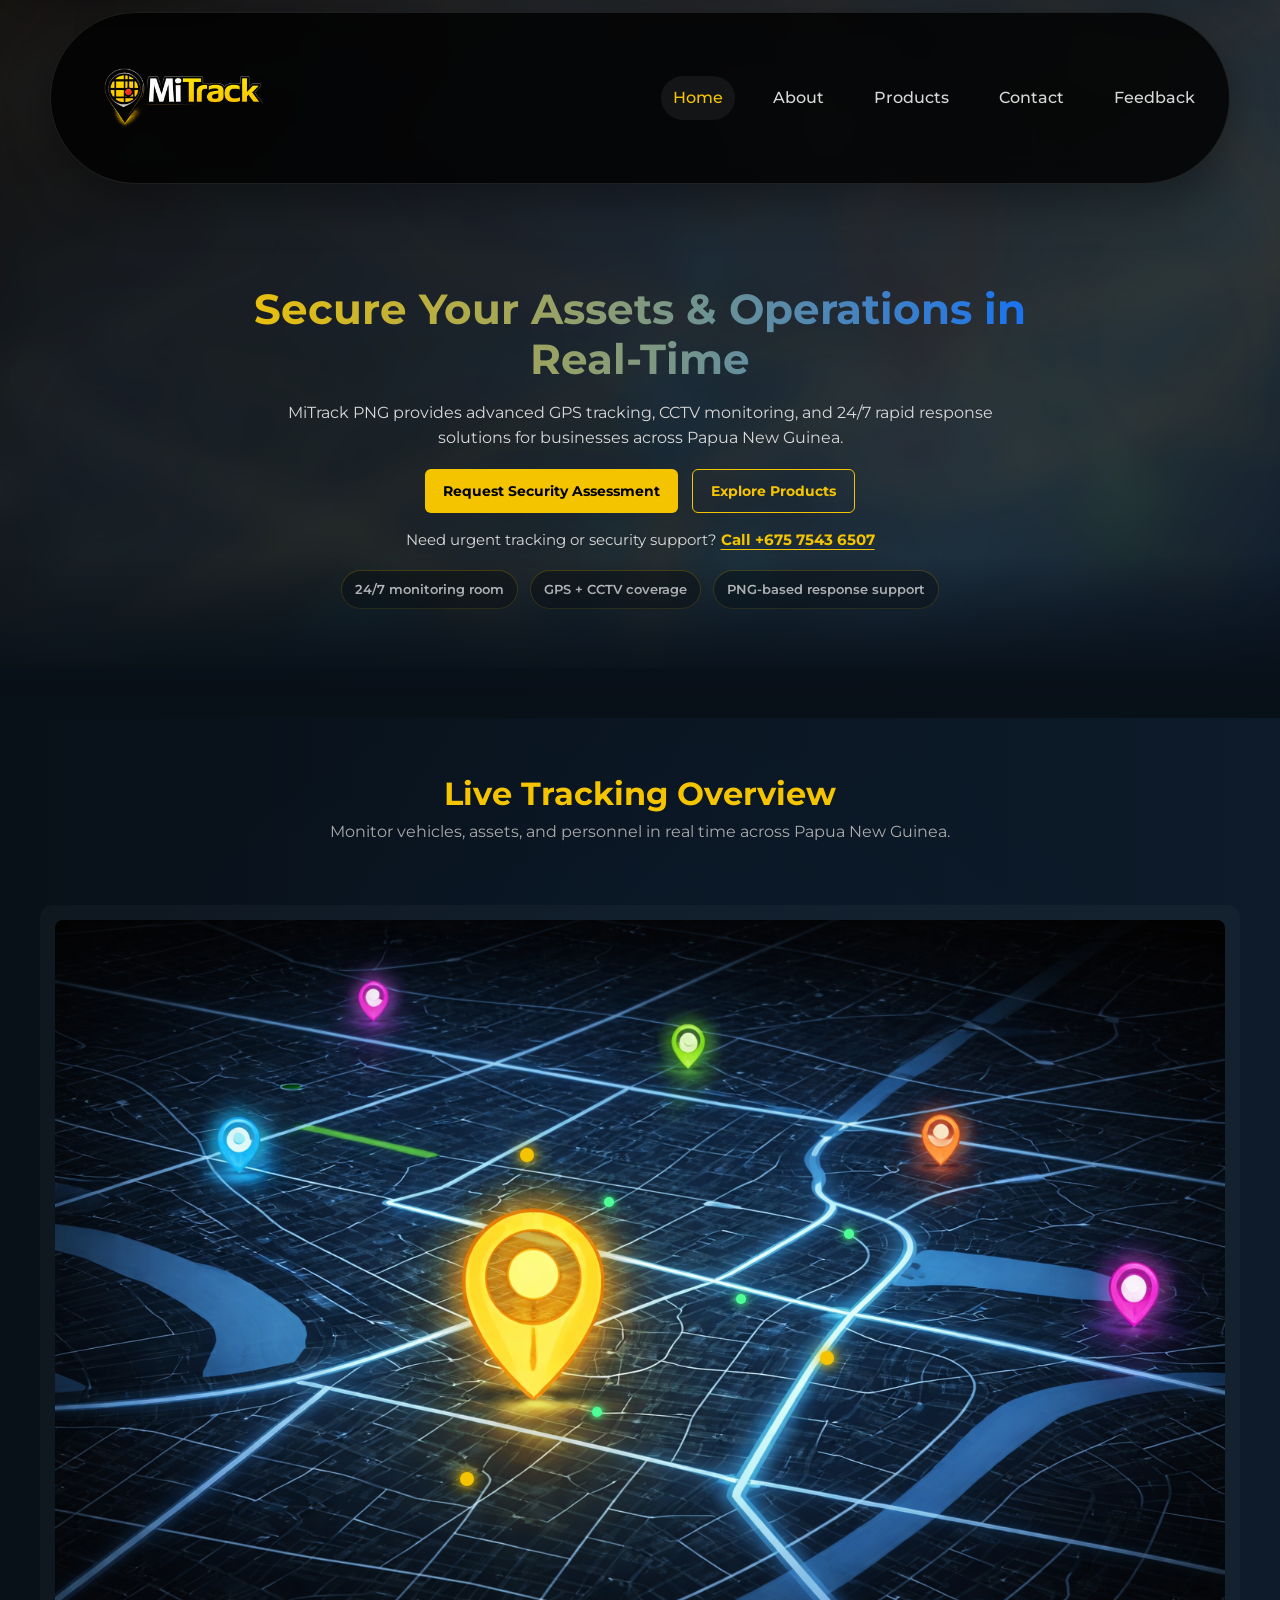
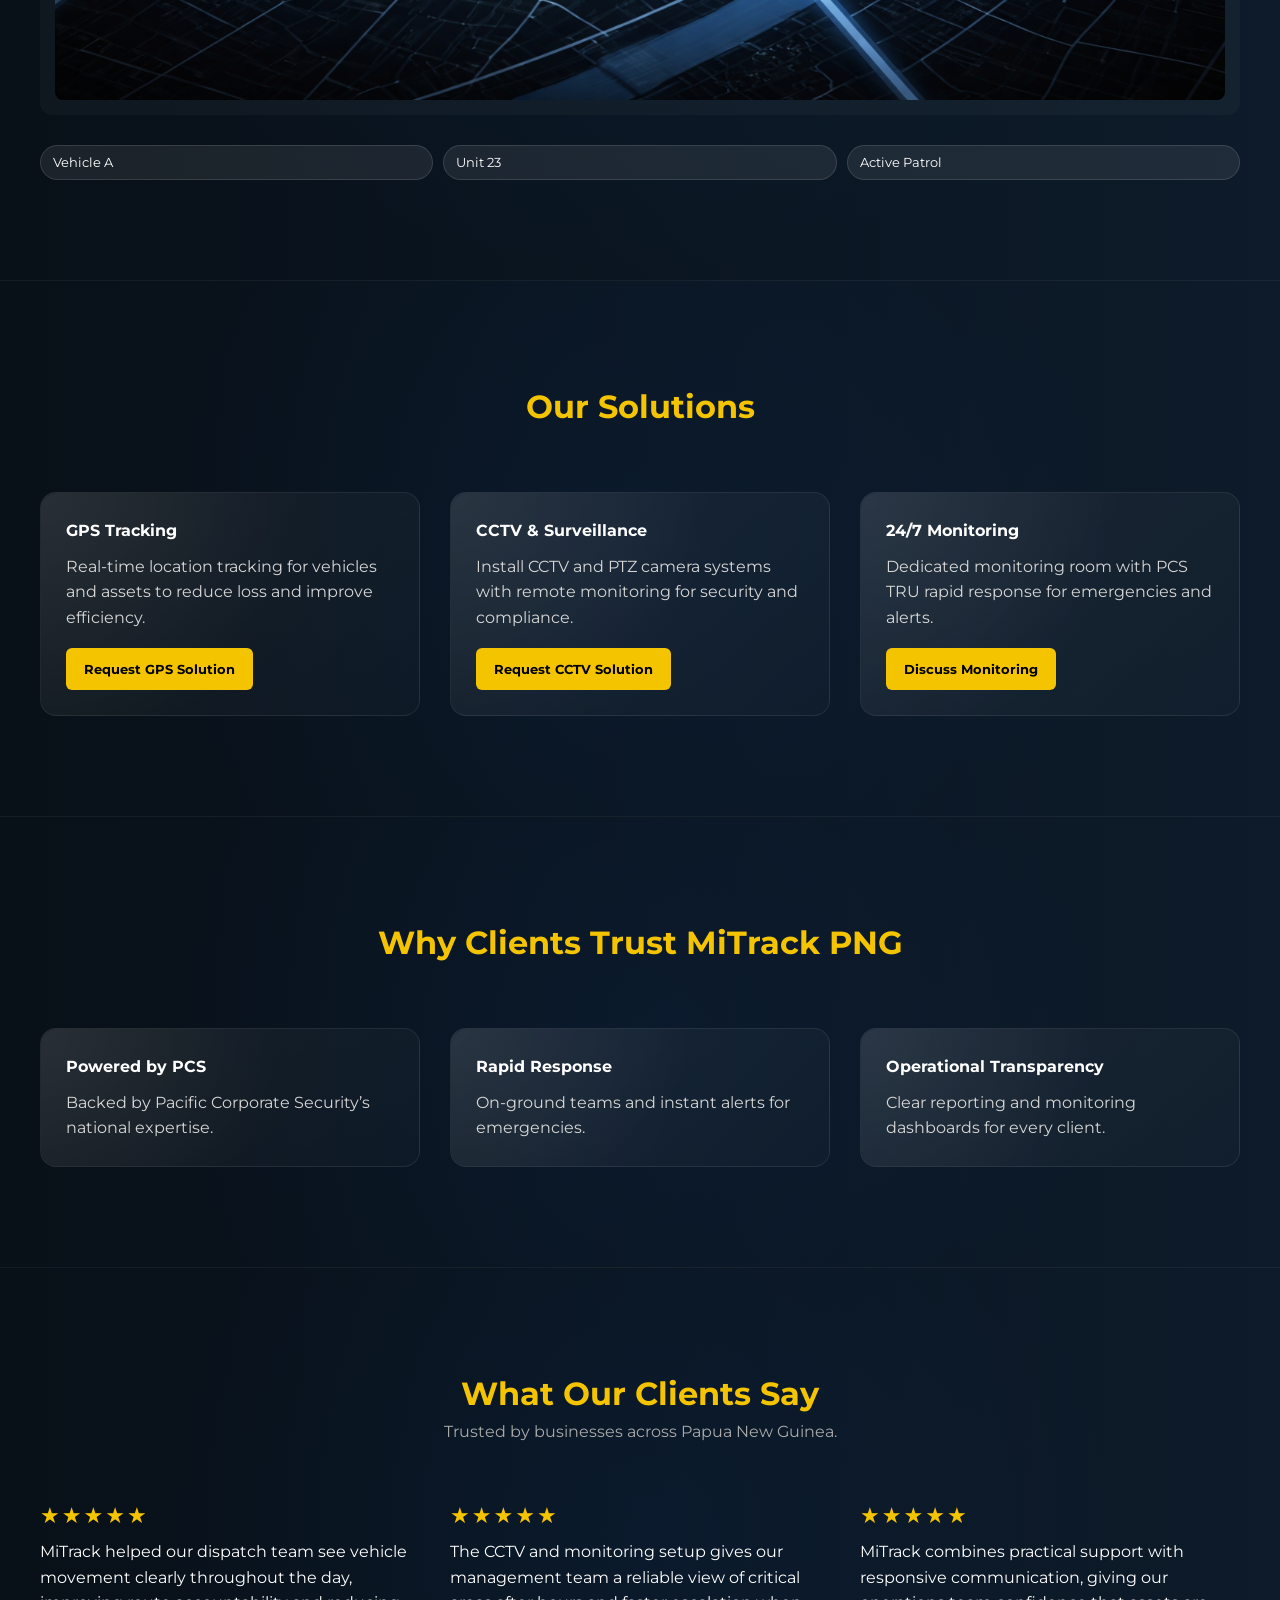
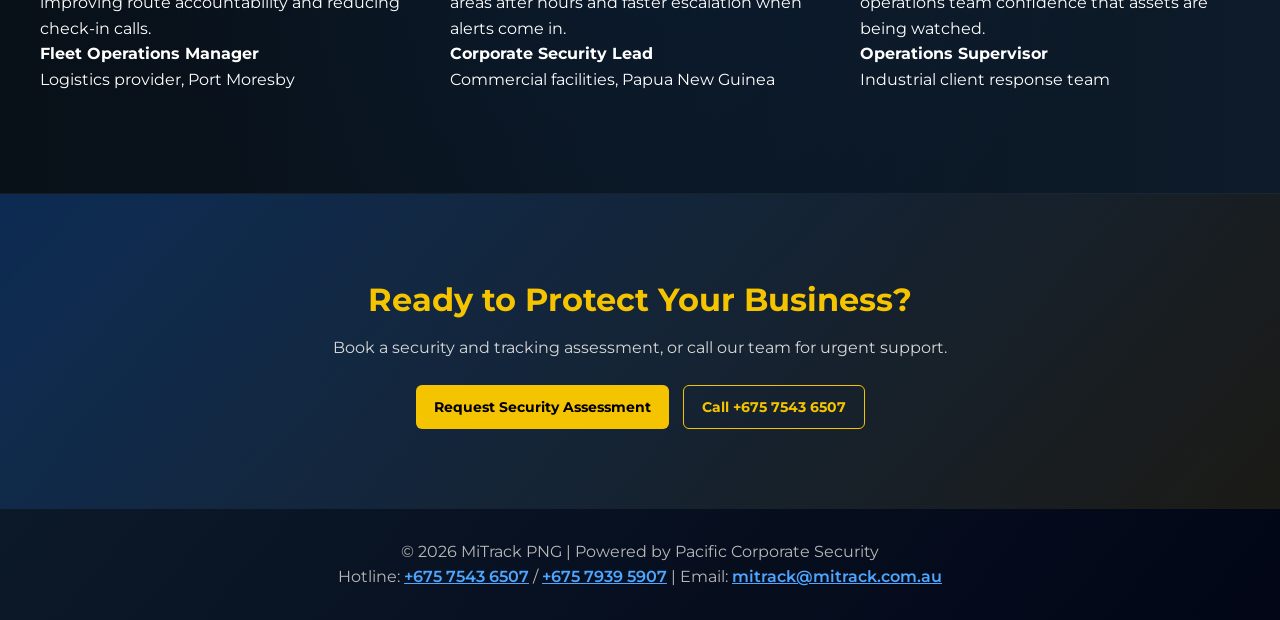
<file: index.html>
<!DOCTYPE html>
<html lang="en">
<head>
<meta charset="UTF-8">
<meta name="viewport" content="width=device-width, initial-scale=1.0">
<link rel="icon" type="image/svg+xml" sizes="any" href="favicon.svg">
<title>MiTrack PNG | Security & GPS Tracking Solutions</title>
<meta name="description" content="MiTrack PNG delivers GPS tracking, CCTV surveillance, and 24/7 monitoring solutions for businesses across Papua New Guinea.">
<meta property="og:title" content="MiTrack PNG | Security & GPS Tracking Solutions">
<meta property="og:description" content="Protect vehicles, assets, and operations with MiTrack PNG tracking and security solutions.">
<meta property="og:type" content="website">
<meta property="og:url" content="https://mitrackpng.com/">
<meta property="og:image" content="https://mitrackpng.com/assets/images/logo.png">
<link rel="canonical" href="https://mitrackpng.com/">
<link rel="preconnect" href="https://fonts.googleapis.com">
<link rel="preconnect" href="https://fonts.gstatic.com" crossorigin>
<link href="https://fonts.googleapis.com/css2?family=Montserrat:wght@300;400;600;700&display=swap" rel="stylesheet">
<link rel="stylesheet" href="css/style.css?v=20260530">
</head>
<body class="home-page">
<a class="skip-link" href="#main-content">Skip to main content</a>

<nav>
  <div class="nav-left">
    <a href="index.html" class="logo-link" aria-label="MiTrack PNG home"><img src="assets/images/logo.png" alt="MiTrack Logo" class="logo"></a>
    <button id="nav-toggle" aria-label="Toggle menu" aria-controls="primary-navigation" aria-expanded="false"><svg class="menu-icon" aria-hidden="true" viewBox="0 0 24 24" width="24" height="24" fill="none" stroke="currentColor" stroke-width="2" stroke-linecap="round"><path d="M4 7h16"></path><path d="M4 12h16"></path><path d="M4 17h16"></path></svg></button>
  </div>
  <ul id="primary-navigation">
    <li><a href="index.html">Home</a></li>
    <li><a href="about.html">About</a></li>
    <li><a href="products.html">Products</a></li>
    <li><a href="contact.html">Contact</a></li>
    <li><a href="feedback.html">Feedback</a></li>
  </ul>
</nav>

<main id="main-content">
<section class="hero" aria-labelledby="hero-title">
  <h1 id="hero-title">Secure Your Assets & Operations in Real-Time</h1>
  <p>MiTrack PNG provides advanced GPS tracking, CCTV monitoring, and 24/7 rapid response solutions for businesses across Papua New Guinea.</p>
  <div class="hero-buttons">
    <a href="contact.html" class="btn btn-primary">Request Security Assessment</a>
    <a href="products.html" class="btn btn-outline">Explore Products</a>
  </div>
  <p class="hero-contact">Need urgent tracking or security support? <a href="tel:+67575436507">Call +675 7543 6507</a></p>
  <ul class="hero-proof" aria-label="MiTrack PNG service highlights">
    <li>24/7 monitoring room</li>
    <li>GPS + CCTV coverage</li>
    <li>PNG-based response support</li>
  </ul>
</section>

<section class="section map-section">
  <div class="section-title">
    <h2>Live Tracking Overview</h2>
    <p>Monitor vehicles, assets, and personnel in real time across Papua New Guinea.</p>
  </div>
  <div class="map-container">
    <img src="assets/images/map.png" alt="GPS tracking map with active location markers">
    <div class="map-point point1" aria-hidden="true"></div>
    <div class="map-point point2" aria-hidden="true"></div>
    <div class="map-point point3" aria-hidden="true"></div>
    <div class="live-light light1" aria-hidden="true"></div>
    <div class="live-light light2" aria-hidden="true"></div>
    <div class="live-light light3" aria-hidden="true"></div>
    <div class="live-light light4" aria-hidden="true"></div>
  </div>
  <div class="map-info" aria-label="Example live tracking statuses">
    <span>Vehicle A</span>
    <span>Unit 23</span>
    <span>Active Patrol</span>
  </div>
</section>

<section class="section">
  <div class="section-title">
    <h2>Our Solutions</h2>
  </div>
  <div class="grid">
    <div class="card">
      <h4>GPS Tracking</h4>
      <p>Real-time location tracking for vehicles and assets to reduce loss and improve efficiency.</p>
      <a href="contact.html" class="btn btn-small">Request GPS Solution</a>
    </div>
    <div class="card">
      <h4>CCTV & Surveillance</h4>
      <p>Install CCTV and PTZ camera systems with remote monitoring for security and compliance.</p>
      <a href="contact.html" class="btn btn-small">Request CCTV Solution</a>
    </div>
    <div class="card">
      <h4>24/7 Monitoring</h4>
      <p>Dedicated monitoring room with PCS TRU rapid response for emergencies and alerts.</p>
      <a href="contact.html" class="btn btn-small">Discuss Monitoring</a>
    </div>
  </div>
</section>

<section class="section">
  <div class="section-title">
    <h2>Why Clients Trust MiTrack PNG</h2>
  </div>
  <div class="grid">
    <div class="card">
      <h4>Powered by PCS</h4>
      <p>Backed by Pacific Corporate Security’s national expertise.</p>
    </div>
    <div class="card">
      <h4>Rapid Response</h4>
      <p>On-ground teams and instant alerts for emergencies.</p>
    </div>
    <div class="card">
      <h4>Operational Transparency</h4>
      <p>Clear reporting and monitoring dashboards for every client.</p>
    </div>
  </div>
</section>

<section class="section testimonials">
  <div class="section-title">
    <h2>What Our Clients Say</h2>
    <p>Trusted by businesses across Papua New Guinea.</p>
  </div>
  <div class="grid">
    <div class="testimonial-card">
      <div class="stars" aria-label="Rated 5 out of 5 stars"><span aria-hidden="true">★★★★★</span></div>
      <p>MiTrack helped our dispatch team see vehicle movement clearly throughout the day, improving route accountability and reducing check-in calls.</p>
      <h4>Fleet Operations Manager</h4>
      <span>Logistics provider, Port Moresby</span>
    </div>
    <div class="testimonial-card">
      <div class="stars" aria-label="Rated 5 out of 5 stars"><span aria-hidden="true">★★★★★</span></div>
      <p>The CCTV and monitoring setup gives our management team a reliable view of critical areas after hours and faster escalation when alerts come in.</p>
      <h4>Corporate Security Lead</h4>
      <span>Commercial facilities, Papua New Guinea</span>
    </div>
    <div class="testimonial-card">
      <div class="stars" aria-label="Rated 5 out of 5 stars"><span aria-hidden="true">★★★★★</span></div>
      <p>MiTrack combines practical support with responsive communication, giving our operations team confidence that assets are being watched.</p>
      <h4>Operations Supervisor</h4>
      <span>Industrial client response team</span>
    </div>
  </div>
</section>

<section class="cta" aria-labelledby="cta-title">
  <h3 id="cta-title">Ready to Protect Your Business?</h3>
  <p>Book a security and tracking assessment, or call our team for urgent support.</p>
  <div class="cta-actions">
    <a href="contact.html" class="btn btn-primary">Request Security Assessment</a>
    <a href="tel:+67575436507" class="btn btn-outline">Call +675 7543 6507</a>
  </div>
</section>
</main>

<footer>
  <p>© 2026 MiTrack PNG | Powered by Pacific Corporate Security</p>
  <p>Hotline: <a href="tel:+67575436507">+675 7543 6507</a> / <a href="tel:+67579395907">+675 7939 5907</a> | Email: <a href="mailto:mitrack@mitrack.com.au">mitrack@mitrack.com.au</a></p>
</footer>

<script src="js/main.js?v=20260322"></script>
</body>
</html>
</file>
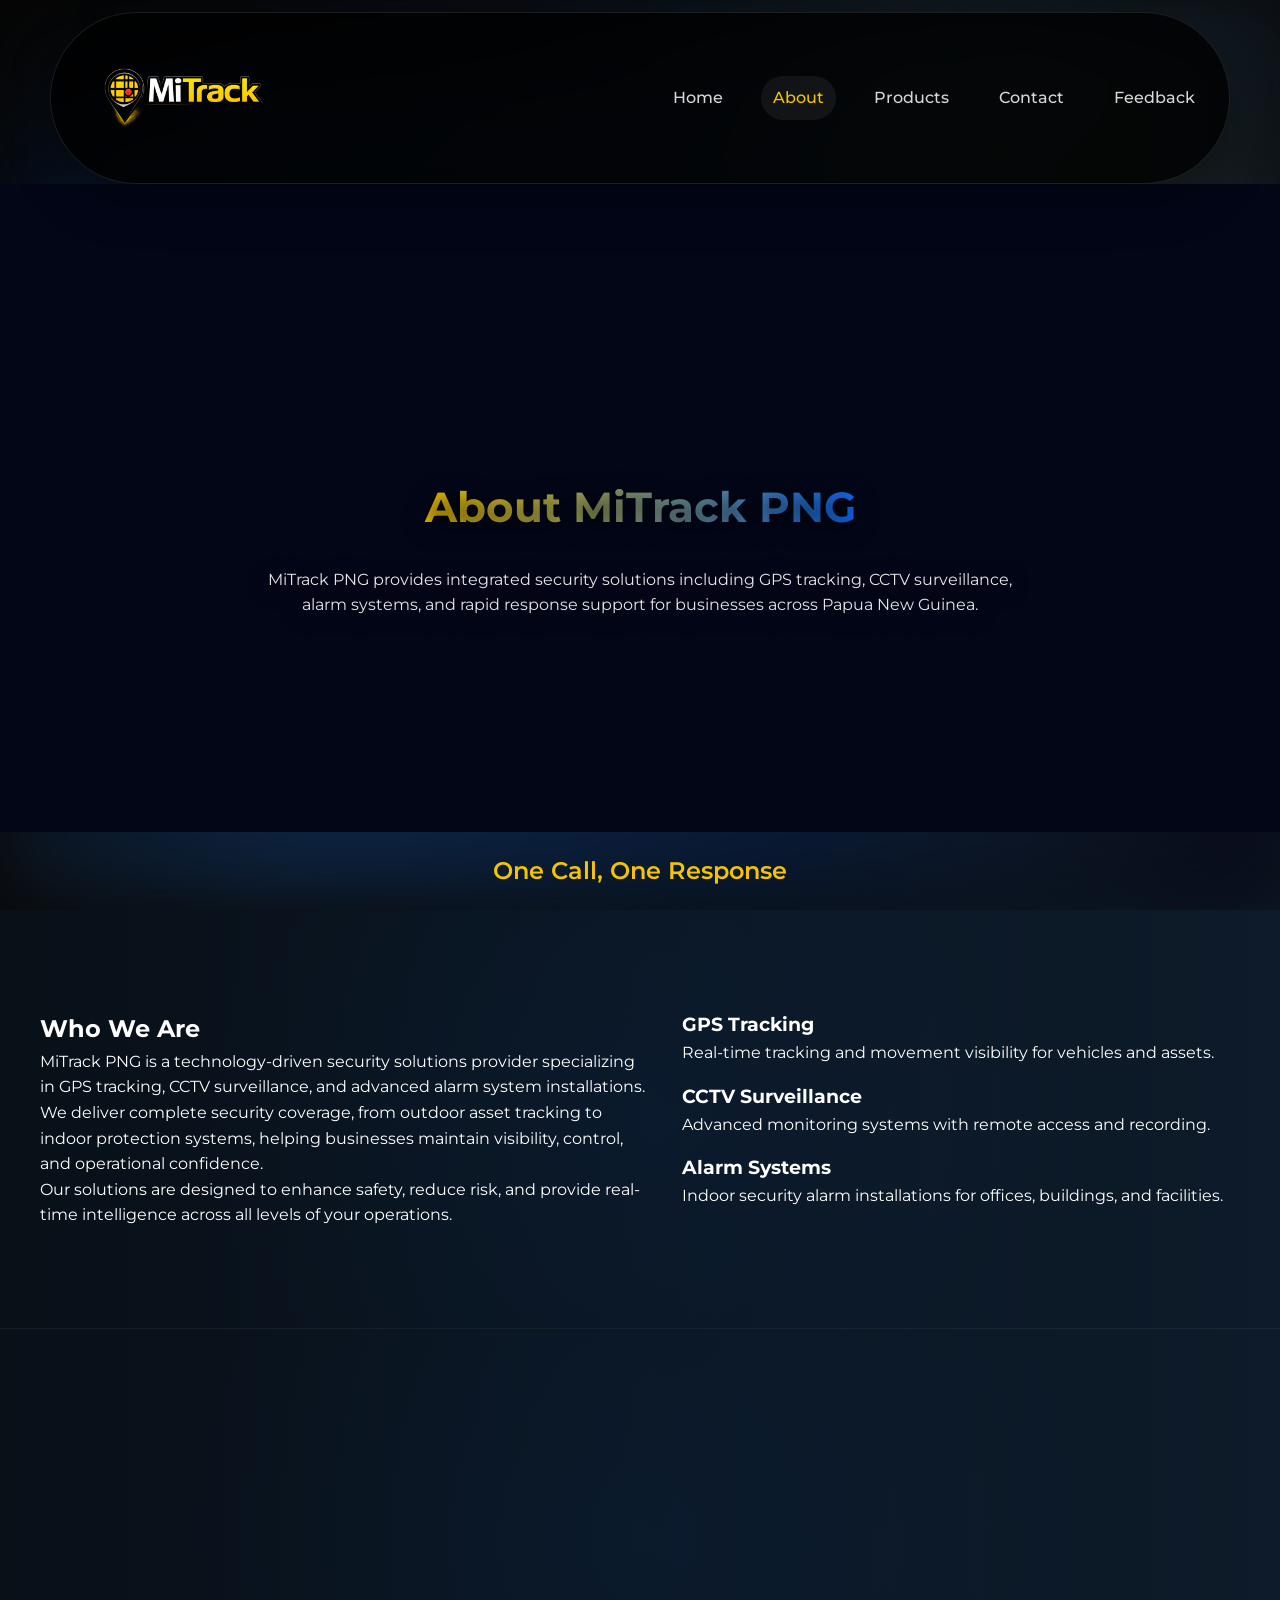
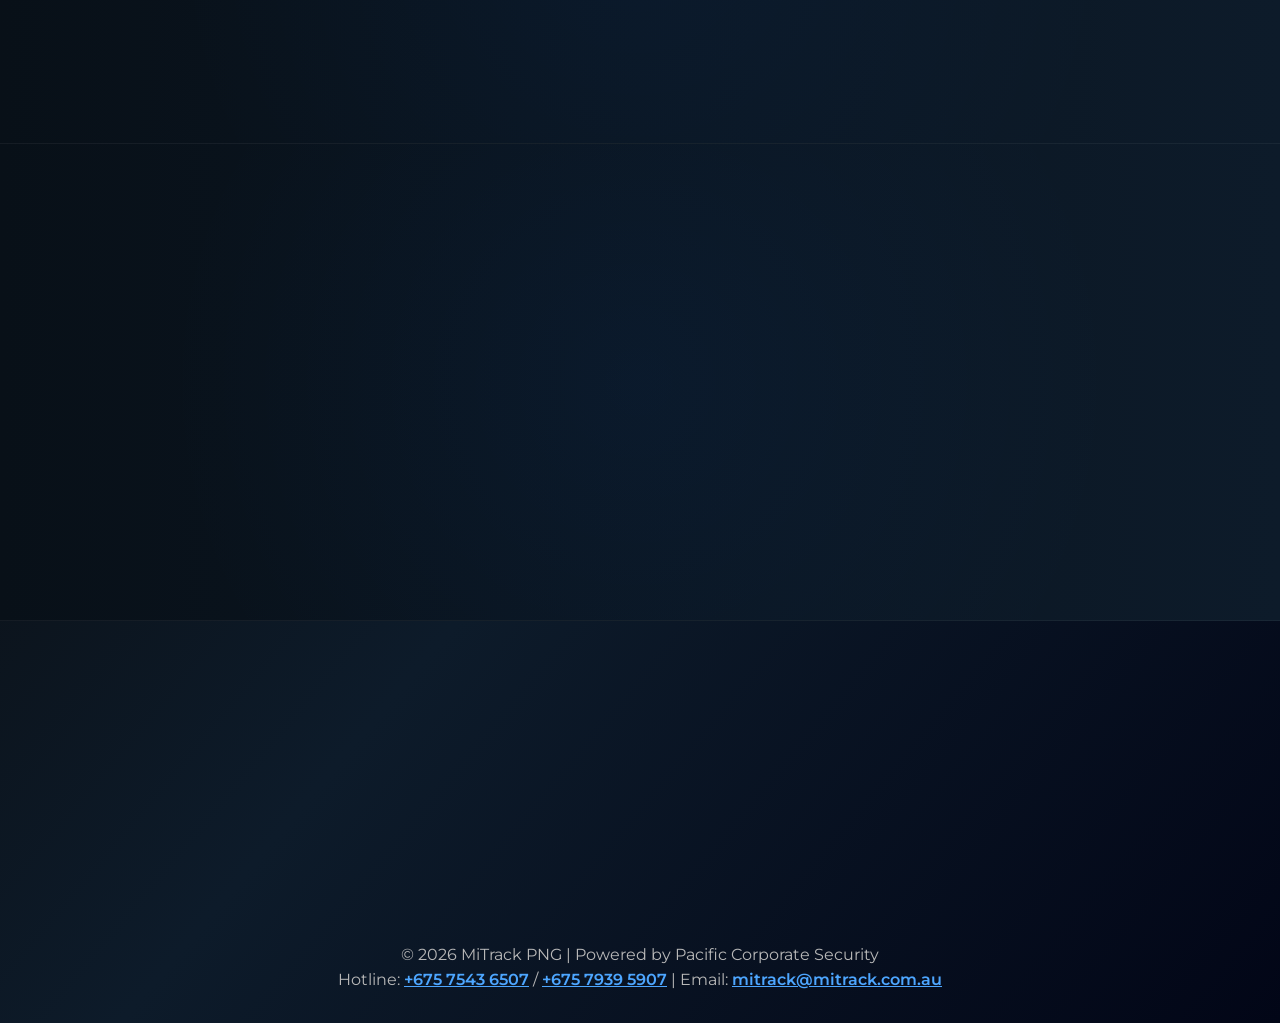
<file: about.html>
<!DOCTYPE html>
<html lang="en">
<head>
<meta charset="UTF-8">
<meta name="viewport" content="width=device-width, initial-scale=1.0">
<link rel="icon" type="image/svg+xml" sizes="any" href="favicon.svg">
<title>About | MiTrack PNG</title>
<meta name="description" content="Learn about MiTrack PNG’s mission and trusted expertise in GPS tracking, surveillance, and response services.">
<meta property="og:title" content="About MiTrack PNG">
<meta property="og:description" content="Discover MiTrack PNG’s mission and partnership-driven security expertise.">
<meta property="og:type" content="website">
<meta property="og:url" content="https://mitrackpng.com/about.html">
<meta property="og:image" content="https://mitrackpng.com/assets/images/logo.png">
<link rel="canonical" href="https://mitrackpng.com/about.html">
<link rel="preconnect" href="https://fonts.googleapis.com">
<link rel="preconnect" href="https://fonts.gstatic.com" crossorigin>
<link href="https://fonts.googleapis.com/css2?family=Montserrat:wght@300;400;600;700&display=swap" rel="stylesheet">
<link rel="stylesheet" href="css/style.css?v=20260530">
</head>
<body>

<nav>
  <div class="nav-left">
    <a href="index.html" class="logo-link" aria-label="MiTrack PNG home"><img src="assets/images/logo.png" alt="MiTrack Logo" class="logo"></a>
    <button id="nav-toggle" aria-label="Toggle menu" aria-controls="primary-navigation" aria-expanded="false"><svg class="menu-icon" aria-hidden="true" viewBox="0 0 24 24" width="24" height="24" fill="none" stroke="currentColor" stroke-width="2" stroke-linecap="round"><path d="M4 7h16"></path><path d="M4 12h16"></path><path d="M4 17h16"></path></svg></button>
  </div>
  <ul id="primary-navigation">
    <li><a href="index.html">Home</a></li>
    <li><a href="about.html">About</a></li>
    <li><a href="products.html">Products</a></li>
    <li><a href="contact.html">Contact</a></li>
    <li><a href="feedback.html">Feedback</a></li>
  </ul>
</nav>

<section class="hero about-hero">
  <div class="about-slideshow" aria-label="MiTrack PNG service slideshow">
    <figure class="about-slide about-slide-1">
      <img src="assets/images/mt_01.png" alt="Technical Response Unit Team">
      <figcaption>Technical Response Unit Team</figcaption>
    </figure>
    <figure class="about-slide about-slide-2">
      <img src="assets/images/mt_02.png" alt="Technical Response Unit Team">
      <figcaption>Technical Response Unit Team</figcaption>
    </figure>
    <figure class="about-slide about-slide-3">
      <img src="assets/images/mt_03.png" alt="Technical Response Unit Team">
      <figcaption>Technical Response Unit Team</figcaption>
    </figure>
    <figure class="about-slide about-slide-4">
      <img src="assets/images/mt_12.png" alt="Technical Response Unit Team">
      <figcaption>Technical Response Unit Team</figcaption>
    </figure>
    <figure class="about-slide about-slide-5">
      <img src="assets/images/mt_04.png" alt="Tracking Device Installation">
      <figcaption>Tracking Device Installation</figcaption>
    </figure>
    <figure class="about-slide about-slide-6">
      <img src="assets/images/mt_05.png" alt="Tracking Device Installation">
      <figcaption>Tracking Device Installation</figcaption>
    </figure>
    <figure class="about-slide about-slide-7">
      <img src="assets/images/mt_06.png" alt="Personal Tracking">
      <figcaption>Personal Tracking</figcaption>
    </figure>
    <figure class="about-slide about-slide-8">
      <img src="assets/images/mt_08.png" alt="CCTV Installation">
      <figcaption>CCTV INSTALLATION</figcaption>
    </figure>
    <figure class="about-slide about-slide-9">
      <img src="assets/images/mt_10.png" alt="Live Tracking Management System">
      <figcaption>Live Tracking Management System</figcaption>
    </figure>
    <figure class="about-slide about-slide-10">
      <img src="assets/images/mt_11.jpg" alt="Live Tracking Management System">
      <figcaption>Live Tracking Management System</figcaption>
    </figure>
    <figure class="about-slide about-slide-11">
      <img src="assets/images/Training1.png" alt="Staff Training Session">
      <figcaption>Staff Training Session</figcaption>
    </figure>
    <figure class="about-slide about-slide-12">
      <img src="assets/images/training2.png" alt="Staff Training Session">
      <figcaption>Staff Training Session</figcaption>
    </figure>
  </div>
  <div class="about-hero-content">
    <h1>About MiTrack PNG</h1>
    <p>MiTrack PNG provides integrated security solutions including GPS tracking, CCTV surveillance, alarm systems, and rapid response support for businesses across Papua New Guinea.</p>
  </div>
</section>

<section class="motto">
  <div class="motto-container">
    <p class="motto-text">One Call, One Response</p>
  </div>
</section>

<section class="section about-split">
  <div class="about-grid">
    <div class="about-text">
      <h2>Who We Are</h2>
      <p>MiTrack PNG is a technology-driven security solutions provider specializing in GPS tracking, CCTV surveillance, and advanced alarm system installations.</p>
      <p>We deliver complete security coverage, from outdoor asset tracking to indoor protection systems, helping businesses maintain visibility, control, and operational confidence.</p>
      <p>Our solutions are designed to enhance safety, reduce risk, and provide real-time intelligence across all levels of your operations.</p>
    </div>
    <div class="about-visual">
      <div class="about-card">
        <h3>GPS Tracking</h3>
        <p>Real-time tracking and movement visibility for vehicles and assets.</p>
      </div>
      <div class="about-card">
        <h3>CCTV Surveillance</h3>
        <p>Advanced monitoring systems with remote access and recording.</p>
      </div>
      <div class="about-card">
        <h3>Alarm Systems</h3>
        <p>Indoor security alarm installations for offices, buildings, and facilities.</p>
      </div>
    </div>
  </div>
</section>

<section class="section">
  <div class="section-title"><h2>Our Mission</h2></div>
  <div class="card">
    <p>To provide businesses with real-time monitoring, advanced surveillance, and integrated security systems that ensure operational efficiency, asset protection, and peace of mind.</p>
  </div>
</section>

<section class="section">
  <div class="section-title"><h2>Trusted Expertise</h2></div>
  <div class="grid">
    <div class="card">
      <h4>Backed by PCS</h4>
      <p>Powered by Pacific Corporate Security’s national security expertise.</p>
    </div>
    <div class="card">
      <h4>Operational Excellence</h4>
      <p>24/7 monitoring systems and rapid response teams to keep your operations secure.</p>
    </div>
    <div class="card">
      <h4>Complete Security Coverage</h4>
      <p>From GPS tracking to CCTV and indoor alarm systems, we cover all layers of protection.</p>
    </div>
  </div>
</section>

<section class="cta">
  <h3>Partner with MiTrack PNG Today</h3>
  <p>Get tailored security and tracking solutions for your business operations.</p>
  <a href="contact.html" class="btn btn-primary">Request Consultation</a>
</section>

<footer>
  <p>© 2026 MiTrack PNG | Powered by Pacific Corporate Security</p>
  <p>Hotline: <a href="tel:+67575436507">+675 7543 6507</a> / <a href="tel:+67579395907">+675 7939 5907</a> | Email: <a href="mailto:mitrack@mitrack.com.au">mitrack@mitrack.com.au</a></p>
</footer>

<script src="js/main.js?v=20260530"></script>
</body>
</html>
</file>
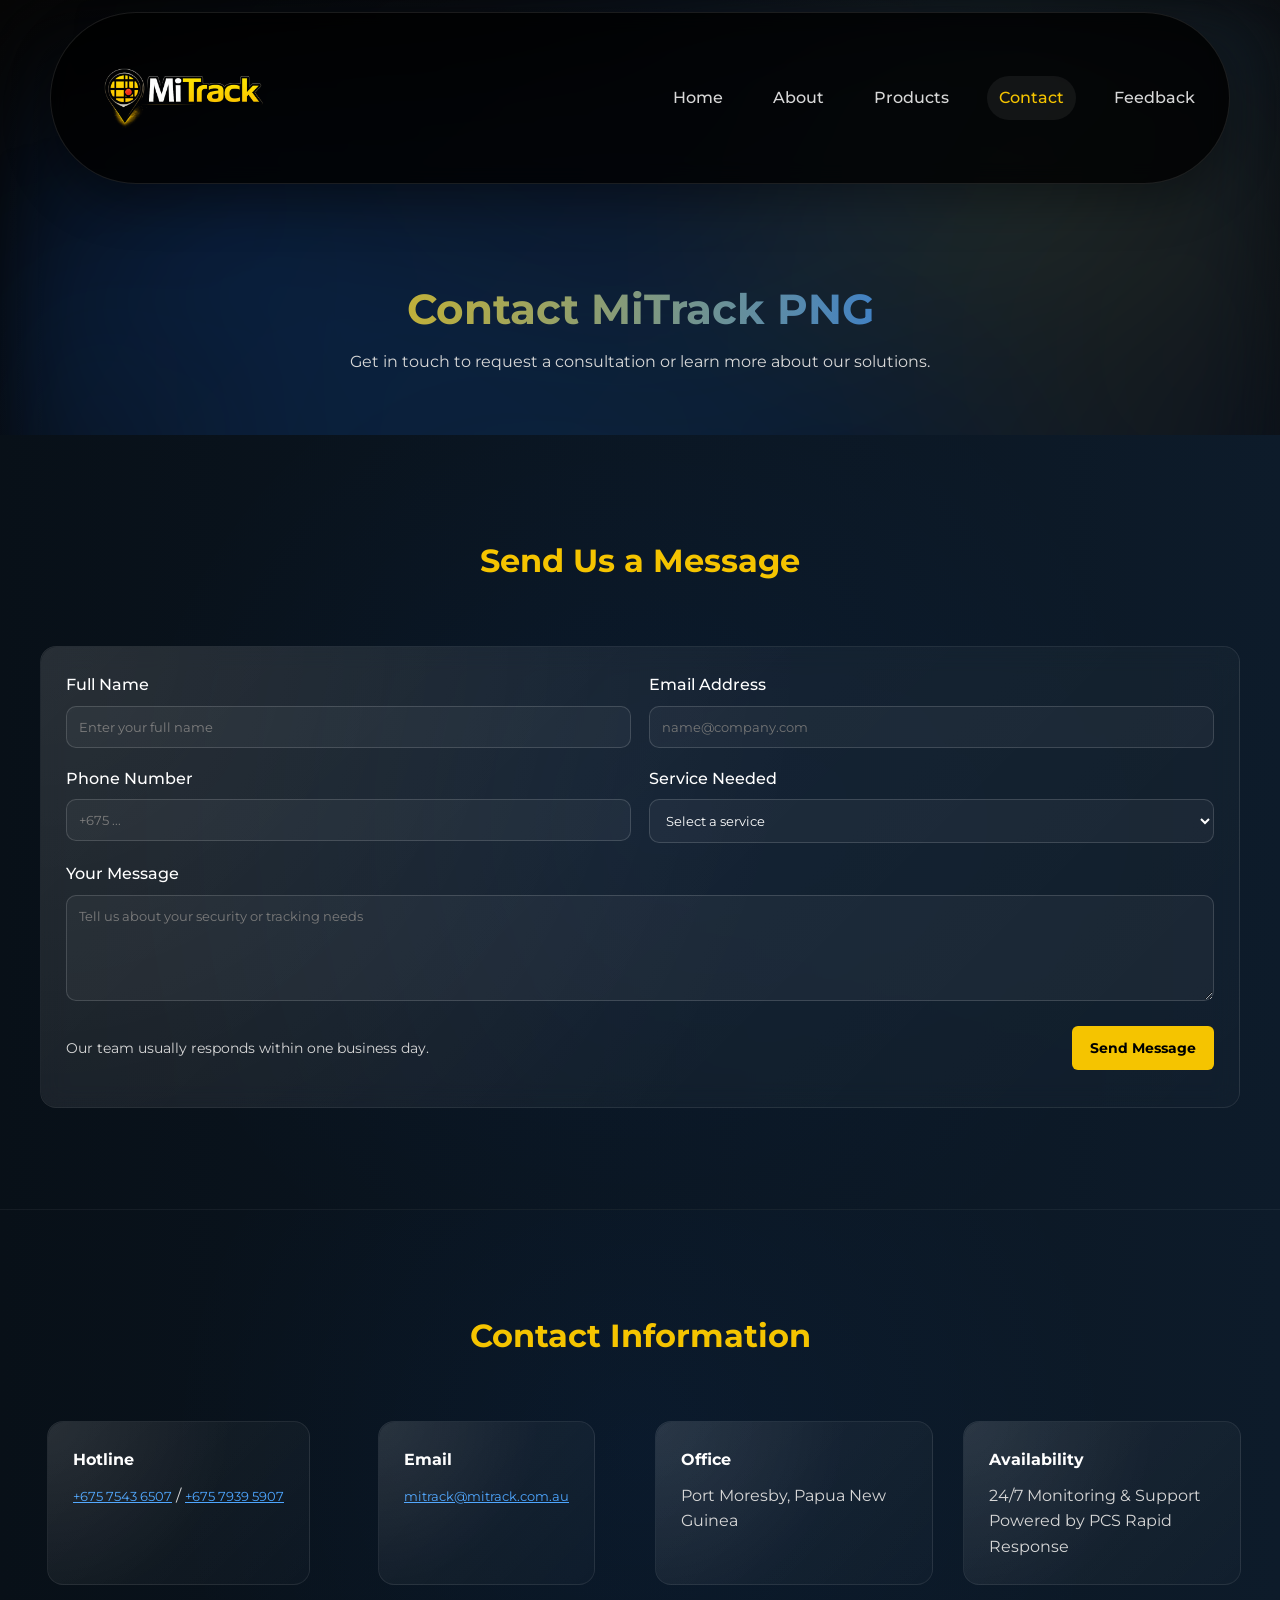
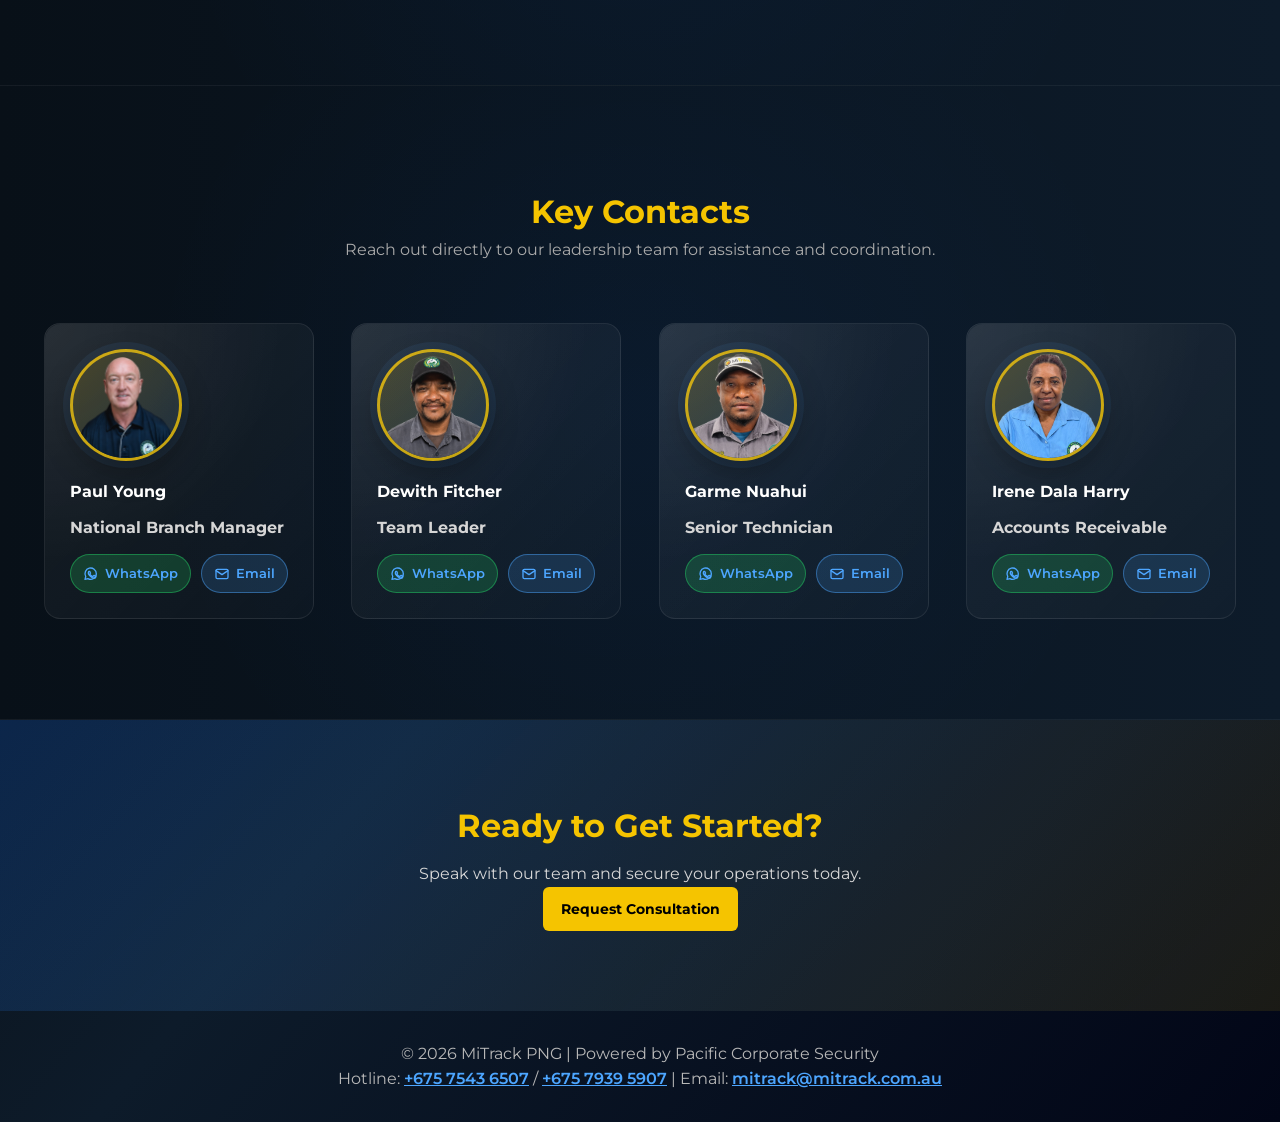
<file: contact.html>
<!DOCTYPE html>
<html lang="en">
<head>
<meta charset="UTF-8">
<meta name="viewport" content="width=device-width, initial-scale=1.0">
<link rel="icon" type="image/svg+xml" sizes="any" href="favicon.svg">
<title>Contact | MiTrack PNG</title>
<meta name="description" content="Contact MiTrack PNG for GPS tracking, CCTV installation, and 24/7 security monitoring consultations.">
<meta property="og:title" content="Contact MiTrack PNG">
<meta property="og:description" content="Get in touch with MiTrack PNG for tracking and security solutions in Papua New Guinea.">
<meta property="og:type" content="website">
<meta property="og:url" content="https://mitrackpng.com/contact.html">
<meta property="og:image" content="https://mitrackpng.com/assets/images/logo.png">
<link rel="canonical" href="https://mitrackpng.com/contact.html">
<link rel="preconnect" href="https://fonts.googleapis.com">
<link rel="preconnect" href="https://fonts.gstatic.com" crossorigin>
<link href="https://fonts.googleapis.com/css2?family=Montserrat:wght@300;400;600;700&display=swap" rel="stylesheet">
<link rel="stylesheet" href="css/style.css?v=20260322">
</head>
<body>

<nav>
  <div class="nav-left">
    <a href="index.html" class="logo-link" aria-label="MiTrack PNG home"><img src="assets/images/logo.png" alt="MiTrack Logo" class="logo"></a>
    <button id="nav-toggle" aria-label="Toggle menu" aria-controls="primary-navigation" aria-expanded="false"><svg class="menu-icon" aria-hidden="true" viewBox="0 0 24 24" width="24" height="24" fill="none" stroke="currentColor" stroke-width="2" stroke-linecap="round"><path d="M4 7h16"></path><path d="M4 12h16"></path><path d="M4 17h16"></path></svg></button>
  </div>
  <ul id="primary-navigation">
    <li><a href="index.html">Home</a></li>
    <li><a href="about.html">About</a></li>
    <li><a href="products.html">Products</a></li>
    <li><a href="contact.html">Contact</a></li>
    <li><a href="feedback.html">Feedback</a></li>
  </ul>
</nav>

<section class="hero">
  <h1>Contact MiTrack PNG</h1>
  <p>Get in touch to request a consultation or learn more about our solutions.</p>
</section>

<section class="section">
  <div class="section-title"><h2>Send Us a Message</h2></div>
  <div class="card contact-form-card">
    <form id="contact-form" action="https://formsubmit.co/ajax/mitrack@mitrack.com.au" data-secondary-action="https://formsubmit.co/ajax/dewith@mitrack.com.au" method="POST" class="contact-form" data-ajax="true">
      <input type="hidden" name="_subject" value="New enquiry from MiTrack PNG website">
      <input type="hidden" name="_template" value="table">
      <input type="hidden" name="_cc" value="garme@mitrack.com.au,nbm@pcsgroup.com,dewith@mitrack.com.au,williamkakao1972@gmail.com,samseth889@gmail.com">
      <input type="text" name="_honey" class="form-honeypot" tabindex="-1" autocomplete="off">
      <div class="form-grid">
        <div class="form-group">
          <label for="full-name">Full Name</label>
          <input id="full-name" type="text" name="name" placeholder="Enter your full name" autocomplete="name" required>
        </div>
        <div class="form-group">
          <label for="email-address">Email Address</label>
          <input id="email-address" type="email" name="email" placeholder="name@company.com" autocomplete="email" required>
        </div>
        <div class="form-group">
          <label for="phone-number">Phone Number</label>
          <input id="phone-number" type="tel" name="phone" placeholder="+675 ..." autocomplete="tel" required>
        </div>
        <div class="form-group">
          <label for="service-select">Service Needed</label>
          <select id="service-select" name="service" required>
            <option value="" selected disabled>Select a service</option>
            <option value="gps">GPS Tracking</option>
            <option value="cctv">CCTV Installation</option>
            <option value="monitoring">24/7 Monitoring</option>
            <option value="fleet">Fleet Management</option>
            <option value="alarm">Alarm Systems</option>
            <option value="personal-tracking">Personal Tracking Devices</option>
          </select>
        </div>
        <div class="form-group form-group-full">
          <label for="message">Your Message</label>
          <textarea id="message" name="message" placeholder="Tell us about your security or tracking needs" rows="5" required></textarea>
        </div>
      </div>
      <div class="form-actions">
        <p class="form-note">Our team usually responds within one business day.</p>
        <button type="submit" class="btn btn-primary">Send Message</button>
      </div>
      <p id="form-status" class="form-status" aria-live="polite"></p>
      <noscript><p class="form-note">JavaScript is disabled. The form will still submit via a normal page redirect.</p></noscript>
    </form>
  </div>
</section>

<section class="section">
  <div class="section-title"><h2>Contact Information</h2></div>
  <div class="grid contact-grid">
    <div class="card">
      <h4>Hotline</h4>
      <p><a href="tel:+67575436507">+675 7543 6507</a> / <a href="tel:+67579395907">+675 7939 5907</a></p>
    </div>
    <div class="card">
      <h4>Email</h4>
      <p><a href="mailto:mitrack@mitrack.com.au">mitrack@mitrack.com.au</a></p>
    </div>
    <div class="card">
      <h4>Office</h4>
      <p>Port Moresby, Papua New Guinea</p>
    </div>
    <div class="card">
      <h4>Availability</h4>
      <p>24/7 Monitoring &amp; Support<br>Powered by PCS Rapid Response</p>
    </div>
  </div>
</section>

<section class="section">
  <div class="section-title">
    <h2>Key Contacts</h2>
    <p>Reach out directly to our leadership team for assistance and coordination.</p>
  </div>
  <div class="grid contact-grid">
    <div class="card contact-person-card">
      <img class="contact-profile-photo" src="assets/images/Paul_Young.png" alt="Portrait of Paul Young" width="112" height="112" loading="lazy">
      <h4>Paul Young</h4>
      <p><strong>National Branch Manager</strong></p>
      <div class="contact-actions">
        <a class="icon-btn icon-btn-whatsapp" href="https://wa.me/67571915137" target="_blank" rel="noopener noreferrer" aria-label="Chat with Paul Young on WhatsApp"><svg aria-hidden="true" viewBox="0 0 24 24" width="16" height="16" fill="none" stroke="currentColor" stroke-width="2" stroke-linecap="round" stroke-linejoin="round"><path d="M20 11.5a8.5 8.5 0 0 1-12.6 7.45L3 20l1.12-4.28A8.5 8.5 0 1 1 20 11.5Z"></path><path d="M8.5 8.8c.22-.5.46-.52.76-.52h.55c.17 0 .42.06.64.49.22.42.75 1.47.82 1.58.07.1.11.23.02.37-.1.15-.15.24-.29.38-.15.15-.3.32-.43.43-.15.13-.3.28-.13.55.17.28.76 1.25 1.63 2.02 1.12.99 2.06 1.3 2.35 1.44.29.15.46.13.63-.07.17-.2.72-.84.91-1.13.2-.29.39-.24.66-.15.27.1 1.7.8 1.99.95.29.15.49.22.56.34.07.12.07.68-.16 1.33-.23.65-1.33 1.24-1.86 1.28-.48.04-1.08.06-1.74-.11-.4-.1-.92-.3-1.58-.58-2.78-1.2-4.59-3.99-4.73-4.18-.15-.2-1.13-1.5-1.13-2.86 0-1.36.71-2.03.96-2.31Z"></path></svg> WhatsApp</a>
        <a class="icon-btn icon-btn-email" href="mailto:paul.young@mitrack.com.au" aria-label="Email Paul Young"><svg aria-hidden="true" viewBox="0 0 24 24" width="16" height="16" fill="none" stroke="currentColor" stroke-width="2" stroke-linecap="round" stroke-linejoin="round"><rect x="3" y="5" width="18" height="14" rx="2"></rect><path d="m3 7 9 6 9-6"></path></svg> Email</a>
      </div>
    </div>
    <div class="card contact-person-card">
      <img class="contact-profile-photo" src="assets/images/Dewith_Fitcher.png" alt="Portrait of Dewith Fitcher" width="112" height="112" loading="lazy">
      <h4>Dewith Fitcher</h4>
      <p><strong>Team Leader</strong></p>
      <div class="contact-actions">
        <a class="icon-btn icon-btn-whatsapp" href="https://wa.me/67575914066" target="_blank" rel="noopener noreferrer" aria-label="Chat with Dewith Fitcher on WhatsApp"><svg aria-hidden="true" viewBox="0 0 24 24" width="16" height="16" fill="none" stroke="currentColor" stroke-width="2" stroke-linecap="round" stroke-linejoin="round"><path d="M20 11.5a8.5 8.5 0 0 1-12.6 7.45L3 20l1.12-4.28A8.5 8.5 0 1 1 20 11.5Z"></path><path d="M8.5 8.8c.22-.5.46-.52.76-.52h.55c.17 0 .42.06.64.49.22.42.75 1.47.82 1.58.07.1.11.23.02.37-.1.15-.15.24-.29.38-.15.15-.3.32-.43.43-.15.13-.3.28-.13.55.17.28.76 1.25 1.63 2.02 1.12.99 2.06 1.3 2.35 1.44.29.15.46.13.63-.07.17-.2.72-.84.91-1.13.2-.29.39-.24.66-.15.27.1 1.7.8 1.99.95.29.15.49.22.56.34.07.12.07.68-.16 1.33-.23.65-1.33 1.24-1.86 1.28-.48.04-1.08.06-1.74-.11-.4-.1-.92-.3-1.58-.58-2.78-1.2-4.59-3.99-4.73-4.18-.15-.2-1.13-1.5-1.13-2.86 0-1.36.71-2.03.96-2.31Z"></path></svg> WhatsApp</a>
        <a class="icon-btn icon-btn-email" href="mailto:dewith@mitrack.com.au" aria-label="Email Dewith Fitcher"><svg aria-hidden="true" viewBox="0 0 24 24" width="16" height="16" fill="none" stroke="currentColor" stroke-width="2" stroke-linecap="round" stroke-linejoin="round"><rect x="3" y="5" width="18" height="14" rx="2"></rect><path d="m3 7 9 6 9-6"></path></svg> Email</a>
      </div>
    </div>
    <div class="card contact-person-card">
      <img class="contact-profile-photo" src="assets/images/Garme_Nuahui.png" alt="Portrait of Garme Nuahui" width="112" height="112" loading="lazy">
      <h4>Garme Nuahui</h4>
      <p><strong>Senior Technician</strong></p>
      <div class="contact-actions">
        <a class="icon-btn icon-btn-whatsapp" href="https://wa.me/67572200623" target="_blank" rel="noopener noreferrer" aria-label="Chat with Garme Nuahui on WhatsApp"><svg aria-hidden="true" viewBox="0 0 24 24" width="16" height="16" fill="none" stroke="currentColor" stroke-width="2" stroke-linecap="round" stroke-linejoin="round"><path d="M20 11.5a8.5 8.5 0 0 1-12.6 7.45L3 20l1.12-4.28A8.5 8.5 0 1 1 20 11.5Z"></path><path d="M8.5 8.8c.22-.5.46-.52.76-.52h.55c.17 0 .42.06.64.49.22.42.75 1.47.82 1.58.07.1.11.23.02.37-.1.15-.15.24-.29.38-.15.15-.3.32-.43.43-.15.13-.3.28-.13.55.17.28.76 1.25 1.63 2.02 1.12.99 2.06 1.3 2.35 1.44.29.15.46.13.63-.07.17-.2.72-.84.91-1.13.2-.29.39-.24.66-.15.27.1 1.7.8 1.99.95.29.15.49.22.56.34.07.12.07.68-.16 1.33-.23.65-1.33 1.24-1.86 1.28-.48.04-1.08.06-1.74-.11-.4-.1-.92-.3-1.58-.58-2.78-1.2-4.59-3.99-4.73-4.18-.15-.2-1.13-1.5-1.13-2.86 0-1.36.71-2.03.96-2.31Z"></path></svg> WhatsApp</a>
        <a class="icon-btn icon-btn-email" href="mailto:garme@mitrack.com.au" aria-label="Email Garme Nuahui"><svg aria-hidden="true" viewBox="0 0 24 24" width="16" height="16" fill="none" stroke="currentColor" stroke-width="2" stroke-linecap="round" stroke-linejoin="round"><rect x="3" y="5" width="18" height="14" rx="2"></rect><path d="m3 7 9 6 9-6"></path></svg> Email</a>
      </div>
    </div>
    <div class="card contact-person-card">
      <img class="contact-profile-photo" src="assets/images/Irene_Dala_Harry.png" alt="Portrait of Irene Dala Harry" width="112" height="112" loading="lazy">
      <h4>Irene Dala Harry</h4>
      <p><strong>Accounts Receivable</strong></p>
      <div class="contact-actions">
        <a class="icon-btn icon-btn-whatsapp" href="https://wa.me/67570658376" target="_blank" rel="noopener noreferrer" aria-label="Chat with Irene Dala Harry on WhatsApp"><svg aria-hidden="true" viewBox="0 0 24 24" width="16" height="16" fill="none" stroke="currentColor" stroke-width="2" stroke-linecap="round" stroke-linejoin="round"><path d="M20 11.5a8.5 8.5 0 0 1-12.6 7.45L3 20l1.12-4.28A8.5 8.5 0 1 1 20 11.5Z"></path><path d="M8.5 8.8c.22-.5.46-.52.76-.52h.55c.17 0 .42.06.64.49.22.42.75 1.47.82 1.58.07.1.11.23.02.37-.1.15-.15.24-.29.38-.15.15-.3.32-.43.43-.15.13-.3.28-.13.55.17.28.76 1.25 1.63 2.02 1.12.99 2.06 1.3 2.35 1.44.29.15.46.13.63-.07.17-.2.72-.84.91-1.13.2-.29.39-.24.66-.15.27.1 1.7.8 1.99.95.29.15.49.22.56.34.07.12.07.68-.16 1.33-.23.65-1.33 1.24-1.86 1.28-.48.04-1.08.06-1.74-.11-.4-.1-.92-.3-1.58-.58-2.78-1.2-4.59-3.99-4.73-4.18-.15-.2-1.13-1.5-1.13-2.86 0-1.36.71-2.03.96-2.31Z"></path></svg> WhatsApp</a>
        <a class="icon-btn icon-btn-email" href="mailto:accounts.receivable@pcsgroup.com.pg" aria-label="Email Irene Dala Harry"><svg aria-hidden="true" viewBox="0 0 24 24" width="16" height="16" fill="none" stroke="currentColor" stroke-width="2" stroke-linecap="round" stroke-linejoin="round"><rect x="3" y="5" width="18" height="14" rx="2"></rect><path d="m3 7 9 6 9-6"></path></svg> Email</a>
      </div>
    </div>
  </div>
</section>

<section class="cta">
  <h3>Ready to Get Started?</h3>
  <p>Speak with our team and secure your operations today.</p>
  <a href="contact.html" class="btn btn-primary">Request Consultation</a>
</section>

<footer>
  <p>© 2026 MiTrack PNG | Powered by Pacific Corporate Security</p>
  <p>Hotline: <a href="tel:+67575436507">+675 7543 6507</a> / <a href="tel:+67579395907">+675 7939 5907</a> | Email: <a href="mailto:mitrack@mitrack.com.au">mitrack@mitrack.com.au</a></p>
</footer>

<script src="js/main.js?v=20260322"></script>
</body>
</html>
</file>
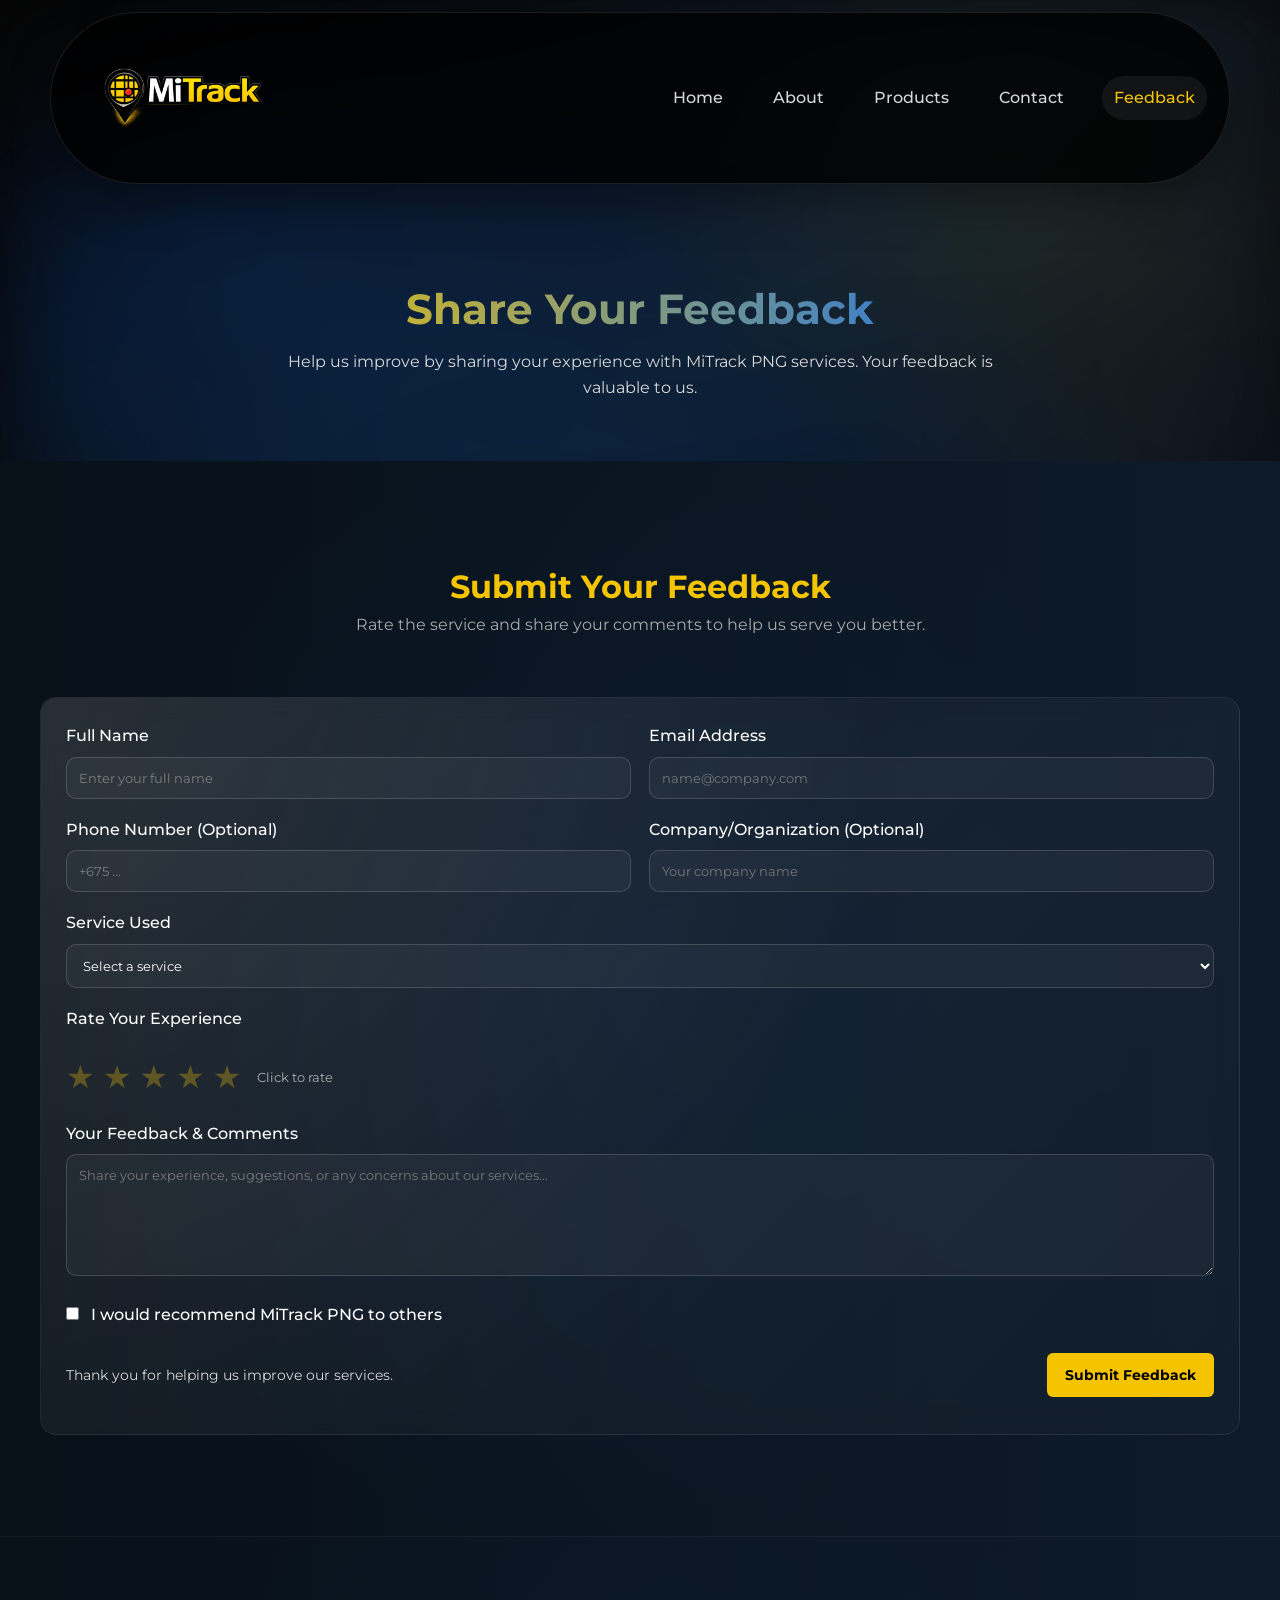
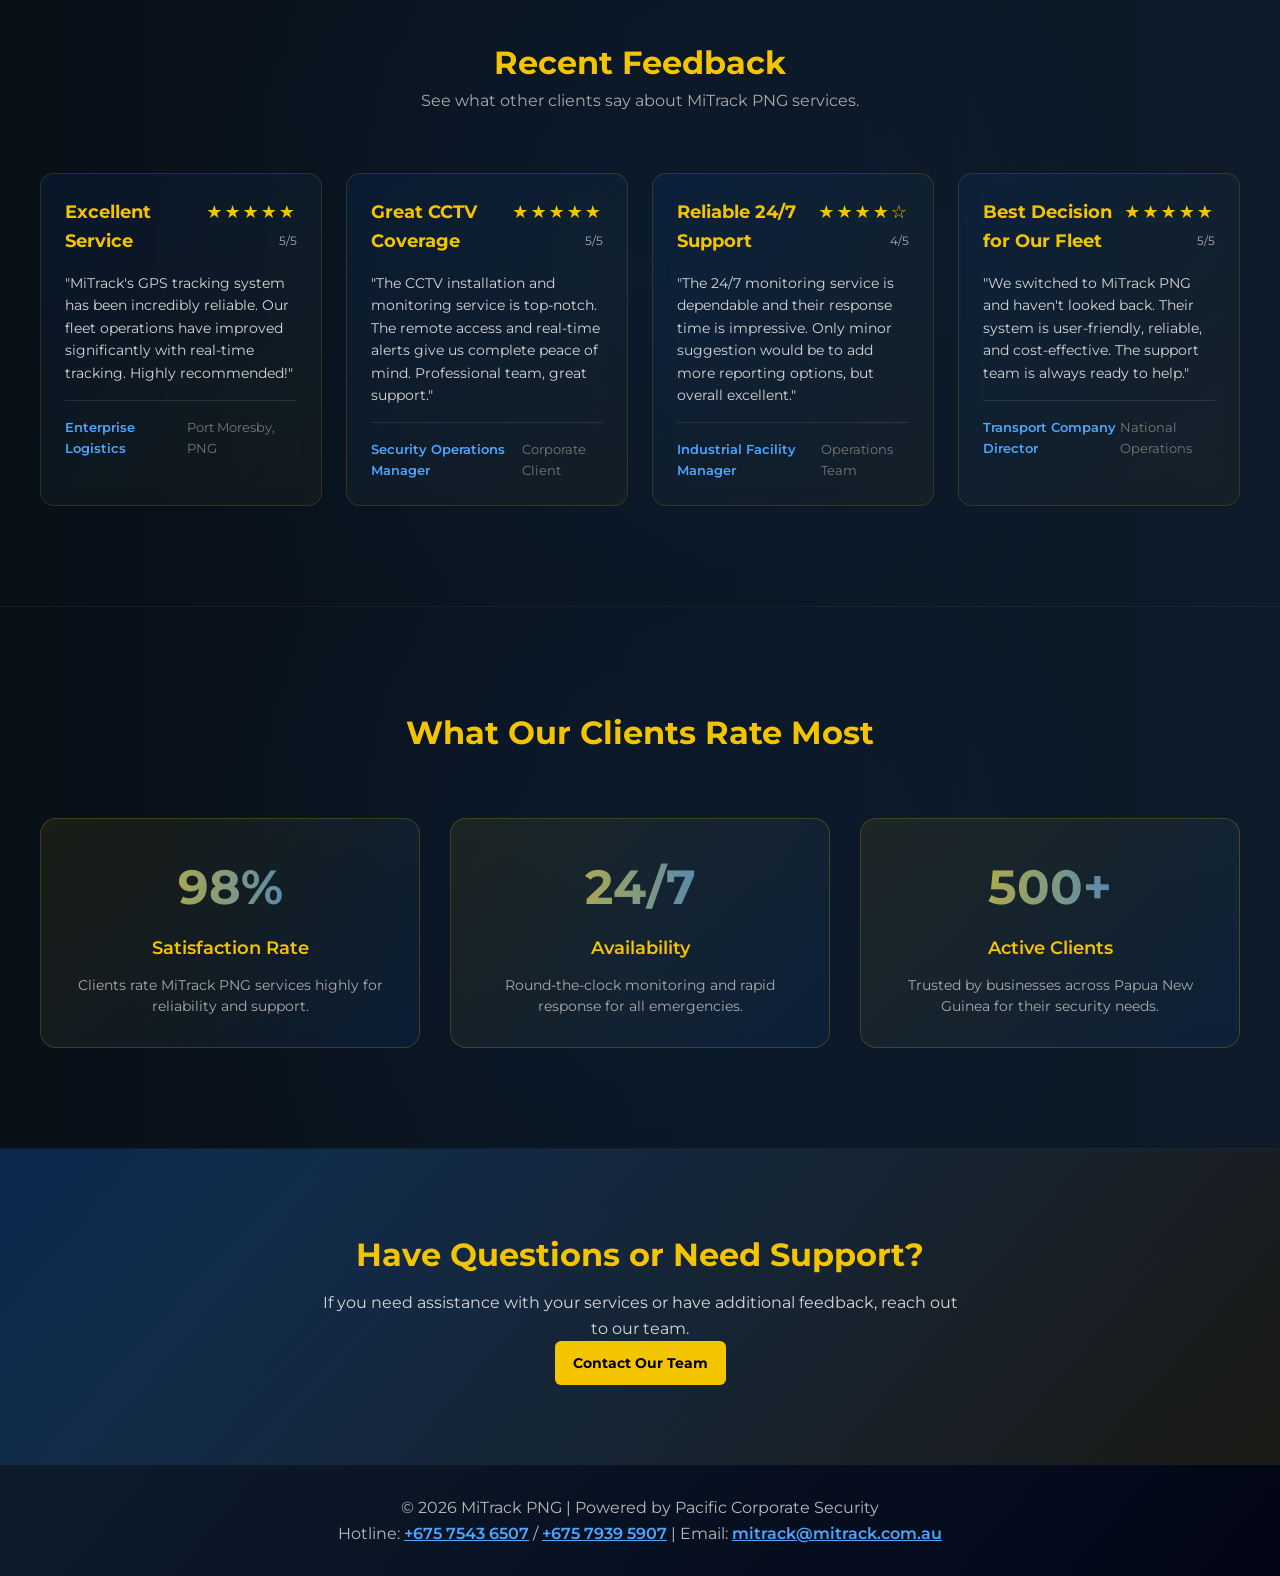
<file: feedback.html>
<!DOCTYPE html>
<html lang="en">
<head>
<meta charset="UTF-8">
<meta name="viewport" content="width=device-width, initial-scale=1.0">
<link rel="icon" type="image/svg+xml" sizes="any" href="favicon.svg">
<title>Feedback & Ratings | MiTrack PNG</title>
<meta name="description" content="Share your feedback and rate MiTrack PNG's GPS tracking, CCTV, and 24/7 monitoring services.">
<meta property="og:title" content="Feedback & Ratings | MiTrack PNG">
<meta property="og:description" content="Rate and review MiTrack PNG security and tracking solutions.">
<meta property="og:type" content="website">
<meta property="og:url" content="https://mitrackpng.com/feedback.html">
<meta property="og:image" content="https://mitrackpng.com/assets/images/logo.png">
<link rel="canonical" href="https://mitrackpng.com/feedback.html">
<link rel="preconnect" href="https://fonts.googleapis.com">
<link rel="preconnect" href="https://fonts.gstatic.com" crossorigin>
<link href="https://fonts.googleapis.com/css2?family=Montserrat:wght@300;400;600;700&display=swap" rel="stylesheet">
<link rel="stylesheet" href="css/style.css?v=20260322">
</head>
<body>

<nav>
  <div class="nav-left">
    <a href="index.html" class="logo-link" aria-label="MiTrack PNG home"><img src="assets/images/logo.png" alt="MiTrack Logo" class="logo"></a>
    <button id="nav-toggle" aria-label="Toggle menu" aria-controls="primary-navigation" aria-expanded="false"><svg class="menu-icon" aria-hidden="true" viewBox="0 0 24 24" width="24" height="24" fill="none" stroke="currentColor" stroke-width="2" stroke-linecap="round"><path d="M4 7h16"></path><path d="M4 12h16"></path><path d="M4 17h16"></path></svg></button>
  </div>
  <ul id="primary-navigation">
    <li><a href="index.html">Home</a></li>
    <li><a href="about.html">About</a></li>
    <li><a href="products.html">Products</a></li>
    <li><a href="contact.html">Contact</a></li>
    <li><a href="feedback.html">Feedback</a></li>
  </ul>
</nav>

<section class="hero">
  <h1>Share Your Feedback</h1>
  <p>Help us improve by sharing your experience with MiTrack PNG services. Your feedback is valuable to us.</p>
</section>

<section class="section">
  <div class="section-title">
    <h2>Submit Your Feedback</h2>
    <p>Rate the service and share your comments to help us serve you better.</p>
  </div>

  <div class="card feedback-form-card">
    <form id="feedback-form" action="https://formsubmit.co/ajax/mitrack@mitrack.com.au" method="POST" class="feedback-form">
      <input type="hidden" name="_subject" value="New Feedback from MiTrack PNG website">
      <input type="hidden" name="_template" value="table">
      <input type="hidden" name="_cc" value="garme@mitrack.com.au,paulyoungwatchdog@gmail.com,williamkakao1972@gmail.com">
      <input type="text" name="_honey" class="form-honeypot" tabindex="-1" autocomplete="off">

      <div class="form-grid">
        <div class="form-group">
          <label for="feedback-name">Full Name</label>
          <input id="feedback-name" type="text" name="name" placeholder="Enter your full name" autocomplete="name" required>
        </div>

        <div class="form-group">
          <label for="feedback-email">Email Address</label>
          <input id="feedback-email" type="email" name="email" placeholder="name@company.com" autocomplete="email" required>
        </div>

        <div class="form-group">
          <label for="feedback-phone">Phone Number (Optional)</label>
          <input id="feedback-phone" type="tel" name="phone" placeholder="+675 ..." autocomplete="tel">
        </div>

        <div class="form-group">
          <label for="feedback-company">Company/Organization (Optional)</label>
          <input id="feedback-company" type="text" name="company" placeholder="Your company name" autocomplete="organization">
        </div>

        <div class="form-group form-group-full">
          <label for="service-type">Service Used</label>
          <select id="service-type" name="service_used" required>
            <option value="" selected disabled>Select a service</option>
            <option value="gps-tracking">GPS Tracking</option>
            <option value="cctv-surveillance">CCTV & Surveillance</option>
            <option value="24-7-monitoring">24/7 Monitoring</option>
            <option value="fleet-management">Fleet Management</option>
            <option value="alarm-systems">Alarm Systems</option>
            <option value="personal-tracking">Personal Tracking Devices</option>
            <option value="multiple-services">Multiple Services</option>
          </select>
        </div>

        <div class="form-group form-group-full">
          <label for="rating-input">Rate Your Experience</label>
          <div class="star-rating-container">
            <div class="star-rating" id="star-rating">
              <span class="star" data-value="1" title="1 star">★</span>
              <span class="star" data-value="2" title="2 stars">★</span>
              <span class="star" data-value="3" title="3 stars">★</span>
              <span class="star" data-value="4" title="4 stars">★</span>
              <span class="star" data-value="5" title="5 stars">★</span>
            </div>
            <input type="hidden" id="rating-input" name="rating" value="0" required>
            <span id="rating-text" class="rating-text">Click to rate</span>
          </div>
        </div>

        <div class="form-group form-group-full">
          <label for="feedback-comment">Your Feedback & Comments</label>
          <textarea id="feedback-comment" name="comments" placeholder="Share your experience, suggestions, or any concerns about our services..." rows="6" required></textarea>
        </div>

        <div class="form-group form-group-full">
          <label for="recommend-checkbox">
            <input type="checkbox" id="recommend-checkbox" name="would_recommend" value="yes">
            I would recommend MiTrack PNG to others
          </label>
        </div>
      </div>

      <div class="form-actions">
        <p class="form-note">Thank you for helping us improve our services.</p>
        <button type="submit" class="btn btn-primary">Submit Feedback</button>
      </div>

      <p id="feedback-status" class="form-status" aria-live="polite"></p>
      <noscript><p class="form-note">JavaScript is disabled. The form will still submit via a normal page redirect.</p></noscript>
    </form>
  </div>
</section>

<section class="section">
  <div class="section-title">
    <h2>Recent Feedback</h2>
    <p>See what other clients say about MiTrack PNG services.</p>
  </div>

  <div id="feedback-list" class="feedback-display-grid">
    <div class="feedback-card">
      <div class="feedback-header">
        <h4>Excellent Service</h4>
        <div class="feedback-rating">
          <span class="rating-stars">★★★★★</span>
          <span class="rating-value">5/5</span>
        </div>
      </div>
      <p class="feedback-text">"MiTrack's GPS tracking system has been incredibly reliable. Our fleet operations have improved significantly with real-time tracking. Highly recommended!"</p>
      <div class="feedback-footer">
        <span class="feedback-author">Enterprise Logistics</span>
        <span class="feedback-date">Port Moresby, PNG</span>
      </div>
    </div>

    <div class="feedback-card">
      <div class="feedback-header">
        <h4>Great CCTV Coverage</h4>
        <div class="feedback-rating">
          <span class="rating-stars">★★★★★</span>
          <span class="rating-value">5/5</span>
        </div>
      </div>
      <p class="feedback-text">"The CCTV installation and monitoring service is top-notch. The remote access and real-time alerts give us complete peace of mind. Professional team, great support."</p>
      <div class="feedback-footer">
        <span class="feedback-author">Security Operations Manager</span>
        <span class="feedback-date">Corporate Client</span>
      </div>
    </div>

    <div class="feedback-card">
      <div class="feedback-header">
        <h4>Reliable 24/7 Support</h4>
        <div class="feedback-rating">
          <span class="rating-stars">★★★★☆</span>
          <span class="rating-value">4/5</span>
        </div>
      </div>
      <p class="feedback-text">"The 24/7 monitoring service is dependable and their response time is impressive. Only minor suggestion would be to add more reporting options, but overall excellent."</p>
      <div class="feedback-footer">
        <span class="feedback-author">Industrial Facility Manager</span>
        <span class="feedback-date">Operations Team</span>
      </div>
    </div>

    <div class="feedback-card">
      <div class="feedback-header">
        <h4>Best Decision for Our Fleet</h4>
        <div class="feedback-rating">
          <span class="rating-stars">★★★★★</span>
          <span class="rating-value">5/5</span>
        </div>
      </div>
      <p class="feedback-text">"We switched to MiTrack PNG and haven't looked back. Their system is user-friendly, reliable, and cost-effective. The support team is always ready to help."</p>
      <div class="feedback-footer">
        <span class="feedback-author">Transport Company Director</span>
        <span class="feedback-date">National Operations</span>
      </div>
    </div>
  </div>
</section>

<section class="section">
  <div class="section-title">
    <h2>What Our Clients Rate Most</h2>
  </div>

  <div class="grid">
    <div class="stat-card">
      <div class="stat-number">98%</div>
      <div class="stat-label">Satisfaction Rate</div>
      <p>Clients rate MiTrack PNG services highly for reliability and support.</p>
    </div>
    <div class="stat-card">
      <div class="stat-number">24/7</div>
      <div class="stat-label">Availability</div>
      <p>Round-the-clock monitoring and rapid response for all emergencies.</p>
    </div>
    <div class="stat-card">
      <div class="stat-number">500+</div>
      <div class="stat-label">Active Clients</div>
      <p>Trusted by businesses across Papua New Guinea for their security needs.</p>
    </div>
  </div>
</section>

<section class="cta">
  <h3>Have Questions or Need Support?</h3>
  <p>If you need assistance with your services or have additional feedback, reach out to our team.</p>
  <a href="contact.html" class="btn btn-primary">Contact Our Team</a>
</section>

<footer>
  <p>© 2026 MiTrack PNG | Powered by Pacific Corporate Security</p>
  <p>Hotline: <a href="tel:+67575436507">+675 7543 6507</a> / <a href="tel:+67579395907">+675 7939 5907</a> | Email: <a href="mailto:mitrack@mitrack.com.au">mitrack@mitrack.com.au</a></p>
</footer>

<script src="js/feedback.js?v=20260322"></script>
<script src="js/main.js?v=20260322"></script>
</body>
</html>
</file>
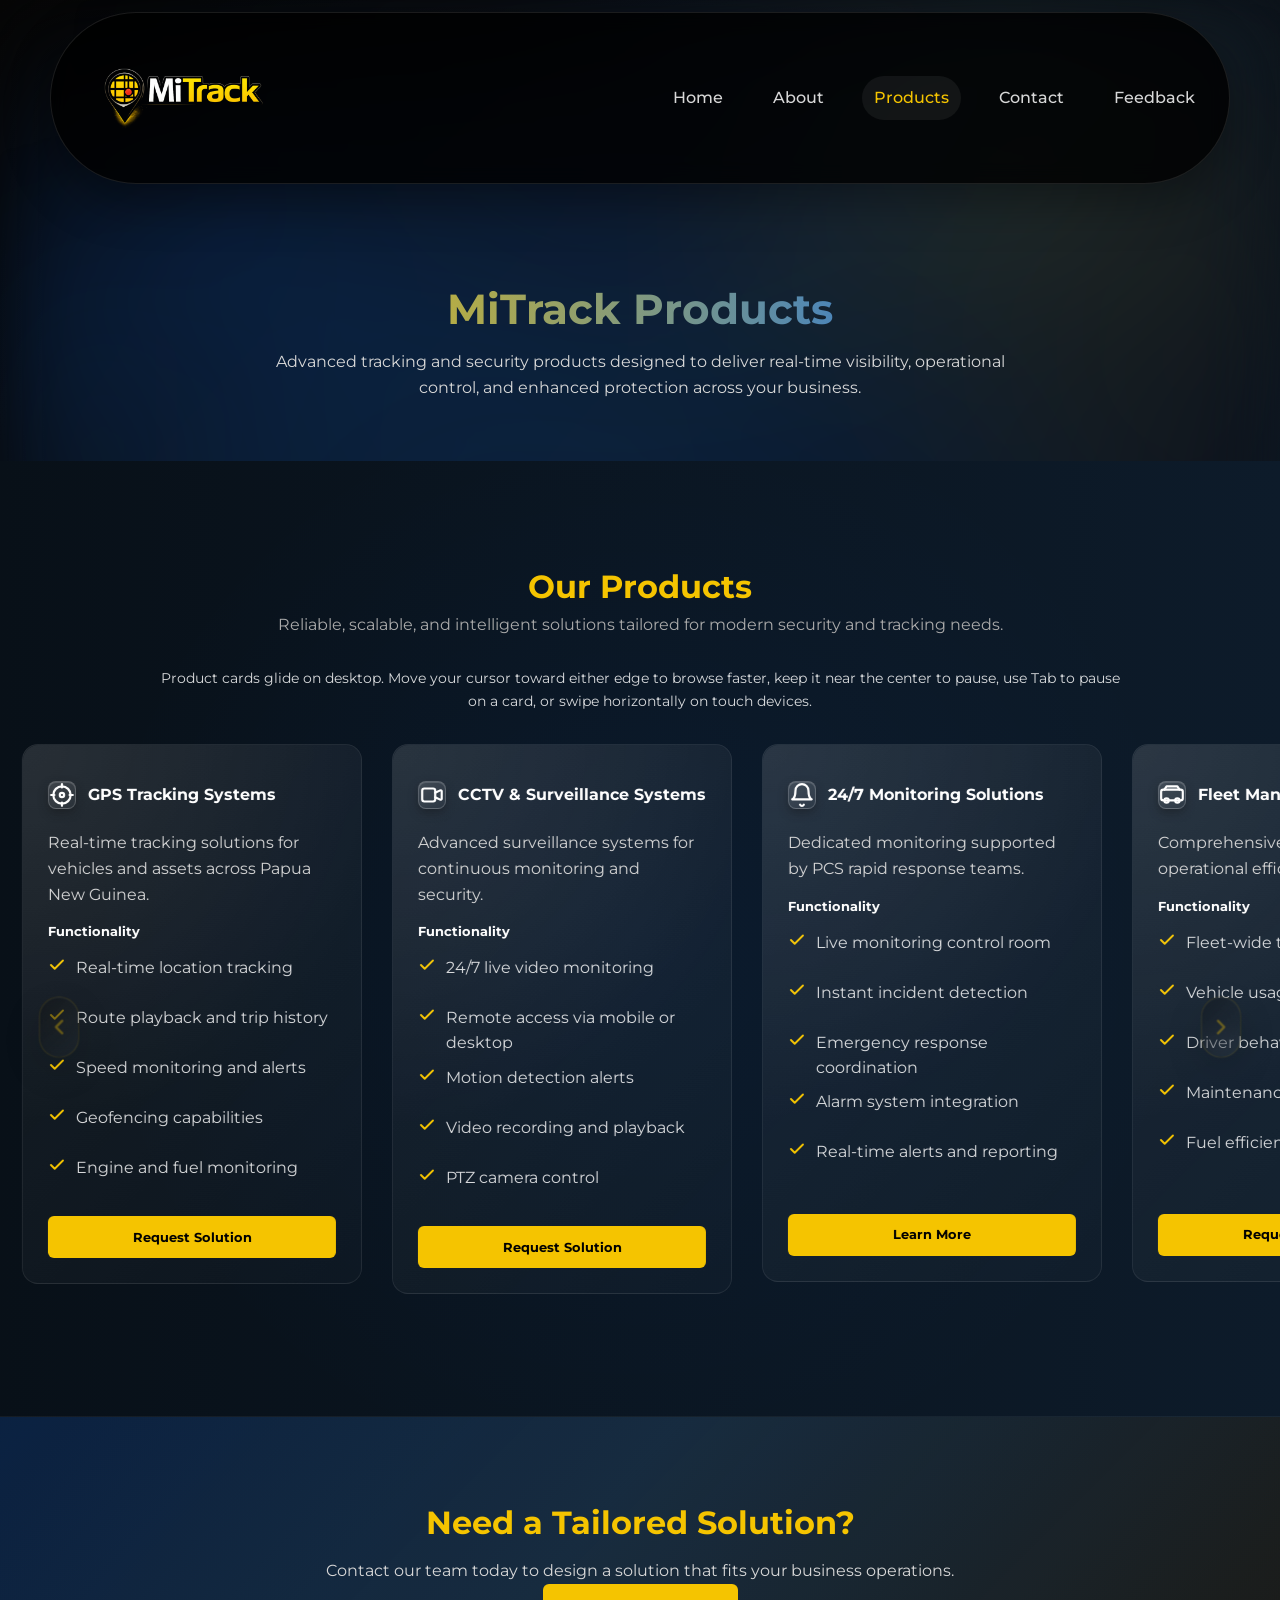
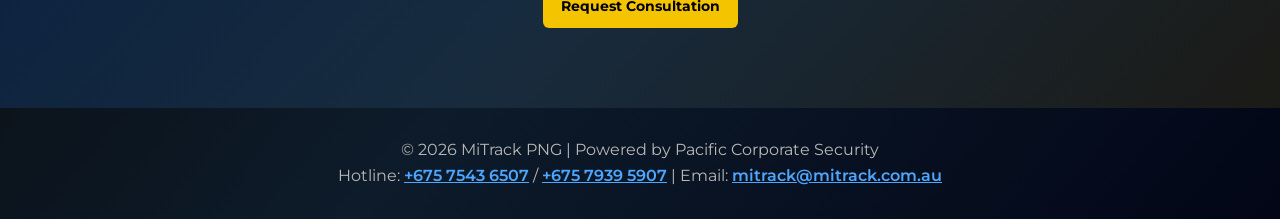
<file: products.html>
<!DOCTYPE html>
<html lang="en">
<head>
<meta charset="UTF-8">
<meta name="viewport" content="width=device-width, initial-scale=1.0">
<link rel="icon" type="image/svg+xml" sizes="any" href="favicon.svg">
<title>Products | MiTrack PNG</title>
<meta name="description" content="Explore MiTrack PNG products including GPS tracking systems, CCTV surveillance, monitoring, fleet management, and personal tracking devices.">
<meta property="og:title" content="Products | MiTrack PNG">
<meta property="og:description" content="Advanced tracking and security products for real-time visibility, operational control, and asset protection.">
<meta property="og:type" content="website">
<meta property="og:url" content="https://mitrackpng.com/products.html">
<meta property="og:image" content="https://mitrackpng.com/assets/images/logo.png">
<link rel="canonical" href="https://mitrackpng.com/products.html">
<link rel="preconnect" href="https://fonts.googleapis.com">
<link rel="preconnect" href="https://fonts.gstatic.com" crossorigin>
<link href="https://fonts.googleapis.com/css2?family=Montserrat:wght@300;400;600;700&display=swap" rel="stylesheet">
<link rel="stylesheet" href="css/style.css?v=20260726">
</head>
<body>

<nav>
  <div class="nav-left">
    <a href="index.html" class="logo-link" aria-label="MiTrack PNG home"><img src="assets/images/logo.png" alt="MiTrack Logo" class="logo"></a>
    <button id="nav-toggle" aria-label="Toggle menu" aria-controls="primary-navigation" aria-expanded="false"><svg class="menu-icon" aria-hidden="true" viewBox="0 0 24 24" width="24" height="24" fill="none" stroke="currentColor" stroke-width="2" stroke-linecap="round"><path d="M4 7h16"></path><path d="M4 12h16"></path><path d="M4 17h16"></path></svg></button>
  </div>
  <ul id="primary-navigation">
    <li><a href="index.html">Home</a></li>
    <li><a href="about.html">About</a></li>
    <li><a href="products.html">Products</a></li>
    <li><a href="contact.html">Contact</a></li>
    <li><a href="feedback.html">Feedback</a></li>
  </ul>
</nav>

<section class="hero">
  <h1>MiTrack Products</h1>
  <p>Advanced tracking and security products designed to deliver real-time visibility, operational control, and enhanced protection across your business.</p>
</section>

<section class="section">
  <div class="section-title">
    <h2>Our Products</h2>
    <p>Reliable, scalable, and intelligent solutions tailored for modern security and tracking needs.</p>
  </div>
  <p class="product-slider-hint" id="product-carousel-hint">Product cards glide on desktop. Move your cursor toward either edge to browse faster, keep it near the center to pause, use Tab to pause on a card, or swipe horizontally on touch devices.</p>
  <div class="product-carousel" aria-label="MiTrack product carousel" aria-describedby="product-carousel-hint">
    <span class="carousel-edge-indicator carousel-edge-indicator-left" aria-hidden="true">
      <svg viewBox="0 0 24 24" focusable="false" fill="none" stroke="currentColor" stroke-width="2.2" stroke-linecap="round" stroke-linejoin="round">
        <path d="M15 18l-6-6 6-6"></path>
      </svg>
    </span>
    <span class="carousel-edge-indicator carousel-edge-indicator-right" aria-hidden="true">
      <svg viewBox="0 0 24 24" focusable="false" fill="none" stroke="currentColor" stroke-width="2.2" stroke-linecap="round" stroke-linejoin="round">
        <path d="M9 18l6-6-6-6"></path>
      </svg>
    </span>
    <div class="grid product-grid" role="list" aria-label="MiTrack product solutions">
    <div class="card product-card" role="listitem">
      <h4><span class="product-title-icon" aria-hidden="true"><svg viewBox="0 0 24 24" fill="none" stroke="currentColor" stroke-width="2" stroke-linecap="round" stroke-linejoin="round"><circle cx="12" cy="12" r="8"></circle><circle cx="12" cy="12" r="2"></circle><path d="M12 2v3"></path><path d="M12 19v3"></path><path d="M2 12h3"></path><path d="M19 12h3"></path></svg></span> GPS Tracking Systems</h4>
      <p>Real-time tracking solutions for vehicles and assets across Papua New Guinea.</p>
      <div class="product-functions"><h5>Functionality</h5></div>
      <ul class="features">
        <li><span class="feature-icon" aria-hidden="true"><svg viewBox="0 0 24 24" fill="none" stroke="currentColor" stroke-width="2.5" stroke-linecap="round" stroke-linejoin="round"><path d="M20 6L9 17l-5-5"></path></svg></span> Real-time location tracking</li>
        <li><span class="feature-icon" aria-hidden="true"><svg viewBox="0 0 24 24" fill="none" stroke="currentColor" stroke-width="2.5" stroke-linecap="round" stroke-linejoin="round"><path d="M20 6L9 17l-5-5"></path></svg></span> Route playback and trip history</li>
        <li><span class="feature-icon" aria-hidden="true"><svg viewBox="0 0 24 24" fill="none" stroke="currentColor" stroke-width="2.5" stroke-linecap="round" stroke-linejoin="round"><path d="M20 6L9 17l-5-5"></path></svg></span> Speed monitoring and alerts</li>
        <li><span class="feature-icon" aria-hidden="true"><svg viewBox="0 0 24 24" fill="none" stroke="currentColor" stroke-width="2.5" stroke-linecap="round" stroke-linejoin="round"><path d="M20 6L9 17l-5-5"></path></svg></span> Geofencing capabilities</li>
        <li><span class="feature-icon" aria-hidden="true"><svg viewBox="0 0 24 24" fill="none" stroke="currentColor" stroke-width="2.5" stroke-linecap="round" stroke-linejoin="round"><path d="M20 6L9 17l-5-5"></path></svg></span> Engine and fuel monitoring</li>
      </ul>
      <a href="contact.html" class="btn btn-small">Request Solution</a>
    </div>
    <div class="card product-card" role="listitem">
      <h4><span class="product-title-icon" aria-hidden="true"><svg viewBox="0 0 24 24" fill="none" stroke="currentColor" stroke-width="2" stroke-linecap="round" stroke-linejoin="round"><path d="M15 10l4.55-2.28A1 1 0 0 1 21 8.62v6.76a1 1 0 0 1-1.45.9L15 14"></path><rect x="3" y="6" width="12" height="12" rx="2"></rect></svg></span> CCTV &amp; Surveillance Systems</h4>
      <p>Advanced surveillance systems for continuous monitoring and security.</p>
      <div class="product-functions"><h5>Functionality</h5></div>
      <ul class="features">
        <li><span class="feature-icon" aria-hidden="true"><svg viewBox="0 0 24 24" fill="none" stroke="currentColor" stroke-width="2.5" stroke-linecap="round" stroke-linejoin="round"><path d="M20 6L9 17l-5-5"></path></svg></span> 24/7 live video monitoring</li>
        <li><span class="feature-icon" aria-hidden="true"><svg viewBox="0 0 24 24" fill="none" stroke="currentColor" stroke-width="2.5" stroke-linecap="round" stroke-linejoin="round"><path d="M20 6L9 17l-5-5"></path></svg></span> Remote access via mobile or desktop</li>
        <li><span class="feature-icon" aria-hidden="true"><svg viewBox="0 0 24 24" fill="none" stroke="currentColor" stroke-width="2.5" stroke-linecap="round" stroke-linejoin="round"><path d="M20 6L9 17l-5-5"></path></svg></span> Motion detection alerts</li>
        <li><span class="feature-icon" aria-hidden="true"><svg viewBox="0 0 24 24" fill="none" stroke="currentColor" stroke-width="2.5" stroke-linecap="round" stroke-linejoin="round"><path d="M20 6L9 17l-5-5"></path></svg></span> Video recording and playback</li>
        <li><span class="feature-icon" aria-hidden="true"><svg viewBox="0 0 24 24" fill="none" stroke="currentColor" stroke-width="2.5" stroke-linecap="round" stroke-linejoin="round"><path d="M20 6L9 17l-5-5"></path></svg></span> PTZ camera control</li>
      </ul>
      <a href="contact.html" class="btn btn-small">Request Solution</a>
    </div>
    <div class="card product-card" role="listitem">
      <h4><span class="product-title-icon" aria-hidden="true"><svg viewBox="0 0 24 24" fill="none" stroke="currentColor" stroke-width="2" stroke-linecap="round" stroke-linejoin="round"><path d="M18 8a6 6 0 0 0-12 0c0 7-3 8-3 8h18s-3-1-3-8"></path><path d="M13.73 21a2 2 0 0 1-3.46 0"></path></svg></span> 24/7 Monitoring Solutions</h4>
      <p>Dedicated monitoring supported by PCS rapid response teams.</p>
      <div class="product-functions"><h5>Functionality</h5></div>
      <ul class="features">
        <li><span class="feature-icon" aria-hidden="true"><svg viewBox="0 0 24 24" fill="none" stroke="currentColor" stroke-width="2.5" stroke-linecap="round" stroke-linejoin="round"><path d="M20 6L9 17l-5-5"></path></svg></span> Live monitoring control room</li>
        <li><span class="feature-icon" aria-hidden="true"><svg viewBox="0 0 24 24" fill="none" stroke="currentColor" stroke-width="2.5" stroke-linecap="round" stroke-linejoin="round"><path d="M20 6L9 17l-5-5"></path></svg></span> Instant incident detection</li>
        <li><span class="feature-icon" aria-hidden="true"><svg viewBox="0 0 24 24" fill="none" stroke="currentColor" stroke-width="2.5" stroke-linecap="round" stroke-linejoin="round"><path d="M20 6L9 17l-5-5"></path></svg></span> Emergency response coordination</li>
        <li><span class="feature-icon" aria-hidden="true"><svg viewBox="0 0 24 24" fill="none" stroke="currentColor" stroke-width="2.5" stroke-linecap="round" stroke-linejoin="round"><path d="M20 6L9 17l-5-5"></path></svg></span> Alarm system integration</li>
        <li><span class="feature-icon" aria-hidden="true"><svg viewBox="0 0 24 24" fill="none" stroke="currentColor" stroke-width="2.5" stroke-linecap="round" stroke-linejoin="round"><path d="M20 6L9 17l-5-5"></path></svg></span> Real-time alerts and reporting</li>
      </ul>
      <a href="contact.html" class="btn btn-small">Learn More</a>
    </div>
    <div class="card product-card" role="listitem">
      <h4><span class="product-title-icon" aria-hidden="true"><svg viewBox="0 0 24 24" fill="none" stroke="currentColor" stroke-width="2" stroke-linecap="round" stroke-linejoin="round"><rect x="2" y="7" width="20" height="10" rx="2"></rect><circle cx="7" cy="17" r="2"></circle><circle cx="17" cy="17" r="2"></circle><path d="M5 7l2-3h10l2 3"></path></svg></span> Fleet Management Systems</h4>
      <p>Comprehensive fleet visibility and operational efficiency tools.</p>
      <div class="product-functions"><h5>Functionality</h5></div>
      <ul class="features">
        <li><span class="feature-icon" aria-hidden="true"><svg viewBox="0 0 24 24" fill="none" stroke="currentColor" stroke-width="2.5" stroke-linecap="round" stroke-linejoin="round"><path d="M20 6L9 17l-5-5"></path></svg></span> Fleet-wide tracking dashboard</li>
        <li><span class="feature-icon" aria-hidden="true"><svg viewBox="0 0 24 24" fill="none" stroke="currentColor" stroke-width="2.5" stroke-linecap="round" stroke-linejoin="round"><path d="M20 6L9 17l-5-5"></path></svg></span> Vehicle usage monitoring</li>
        <li><span class="feature-icon" aria-hidden="true"><svg viewBox="0 0 24 24" fill="none" stroke="currentColor" stroke-width="2.5" stroke-linecap="round" stroke-linejoin="round"><path d="M20 6L9 17l-5-5"></path></svg></span> Driver behaviour insights</li>
        <li><span class="feature-icon" aria-hidden="true"><svg viewBox="0 0 24 24" fill="none" stroke="currentColor" stroke-width="2.5" stroke-linecap="round" stroke-linejoin="round"><path d="M20 6L9 17l-5-5"></path></svg></span> Maintenance scheduling</li>
        <li><span class="feature-icon" aria-hidden="true"><svg viewBox="0 0 24 24" fill="none" stroke="currentColor" stroke-width="2.5" stroke-linecap="round" stroke-linejoin="round"><path d="M20 6L9 17l-5-5"></path></svg></span> Fuel efficiency tracking</li>
      </ul>
      <a href="contact.html" class="btn btn-small">Request Solution</a>
    </div>
    <div class="card product-card" role="listitem">
      <h4><span class="product-title-icon" aria-hidden="true"><svg viewBox="0 0 24 24" fill="none" stroke="currentColor" stroke-width="2" stroke-linecap="round" stroke-linejoin="round"><path d="M20 21a8 8 0 0 0-16 0"></path><circle cx="12" cy="7" r="4"></circle><path d="M12 11v4"></path><path d="M12 19h.01"></path></svg></span> Personal Tracking Devices</h4>
      <p>Premium tracking solutions designed for high-profile clients and personnel safety.</p>
      <div class="product-functions"><h5>Functionality</h5></div>
      <ul class="features">
        <li><span class="feature-icon" aria-hidden="true"><svg viewBox="0 0 24 24" fill="none" stroke="currentColor" stroke-width="2.5" stroke-linecap="round" stroke-linejoin="round"><path d="M20 6L9 17l-5-5"></path></svg></span> Real-time individual tracking</li>
        <li><span class="feature-icon" aria-hidden="true"><svg viewBox="0 0 24 24" fill="none" stroke="currentColor" stroke-width="2.5" stroke-linecap="round" stroke-linejoin="round"><path d="M20 6L9 17l-5-5"></path></svg></span> SOS emergency alert button</li>
        <li><span class="feature-icon" aria-hidden="true"><svg viewBox="0 0 24 24" fill="none" stroke="currentColor" stroke-width="2.5" stroke-linecap="round" stroke-linejoin="round"><path d="M20 6L9 17l-5-5"></path></svg></span> Geofencing for personnel safety</li>
        <li><span class="feature-icon" aria-hidden="true"><svg viewBox="0 0 24 24" fill="none" stroke="currentColor" stroke-width="2.5" stroke-linecap="round" stroke-linejoin="round"><path d="M20 6L9 17l-5-5"></path></svg></span> Discreet wearable tracking devices</li>
        <li><span class="feature-icon" aria-hidden="true"><svg viewBox="0 0 24 24" fill="none" stroke="currentColor" stroke-width="2.5" stroke-linecap="round" stroke-linejoin="round"><path d="M20 6L9 17l-5-5"></path></svg></span> Ideal for executive protection</li>
      </ul>
      <a href="contact.html" class="btn btn-small">Request Solution</a>
    </div>
    </div>
  </div>
</section>

<section class="cta">
  <h3>Need a Tailored Solution?</h3>
  <p>Contact our team today to design a solution that fits your business operations.</p>
  <a href="contact.html" class="btn btn-primary">Request Consultation</a>
</section>

<footer>
  <p>© 2026 MiTrack PNG | Powered by Pacific Corporate Security</p>
  <p>Hotline: <a href="tel:+67575436507">+675 7543 6507</a> / <a href="tel:+67579395907">+675 7939 5907</a> | Email: <a href="mailto:mitrack@mitrack.com.au">mitrack@mitrack.com.au</a></p>
</footer>

<script src="js/main.js?v=20260726"></script>
</body>
</html>
</file>
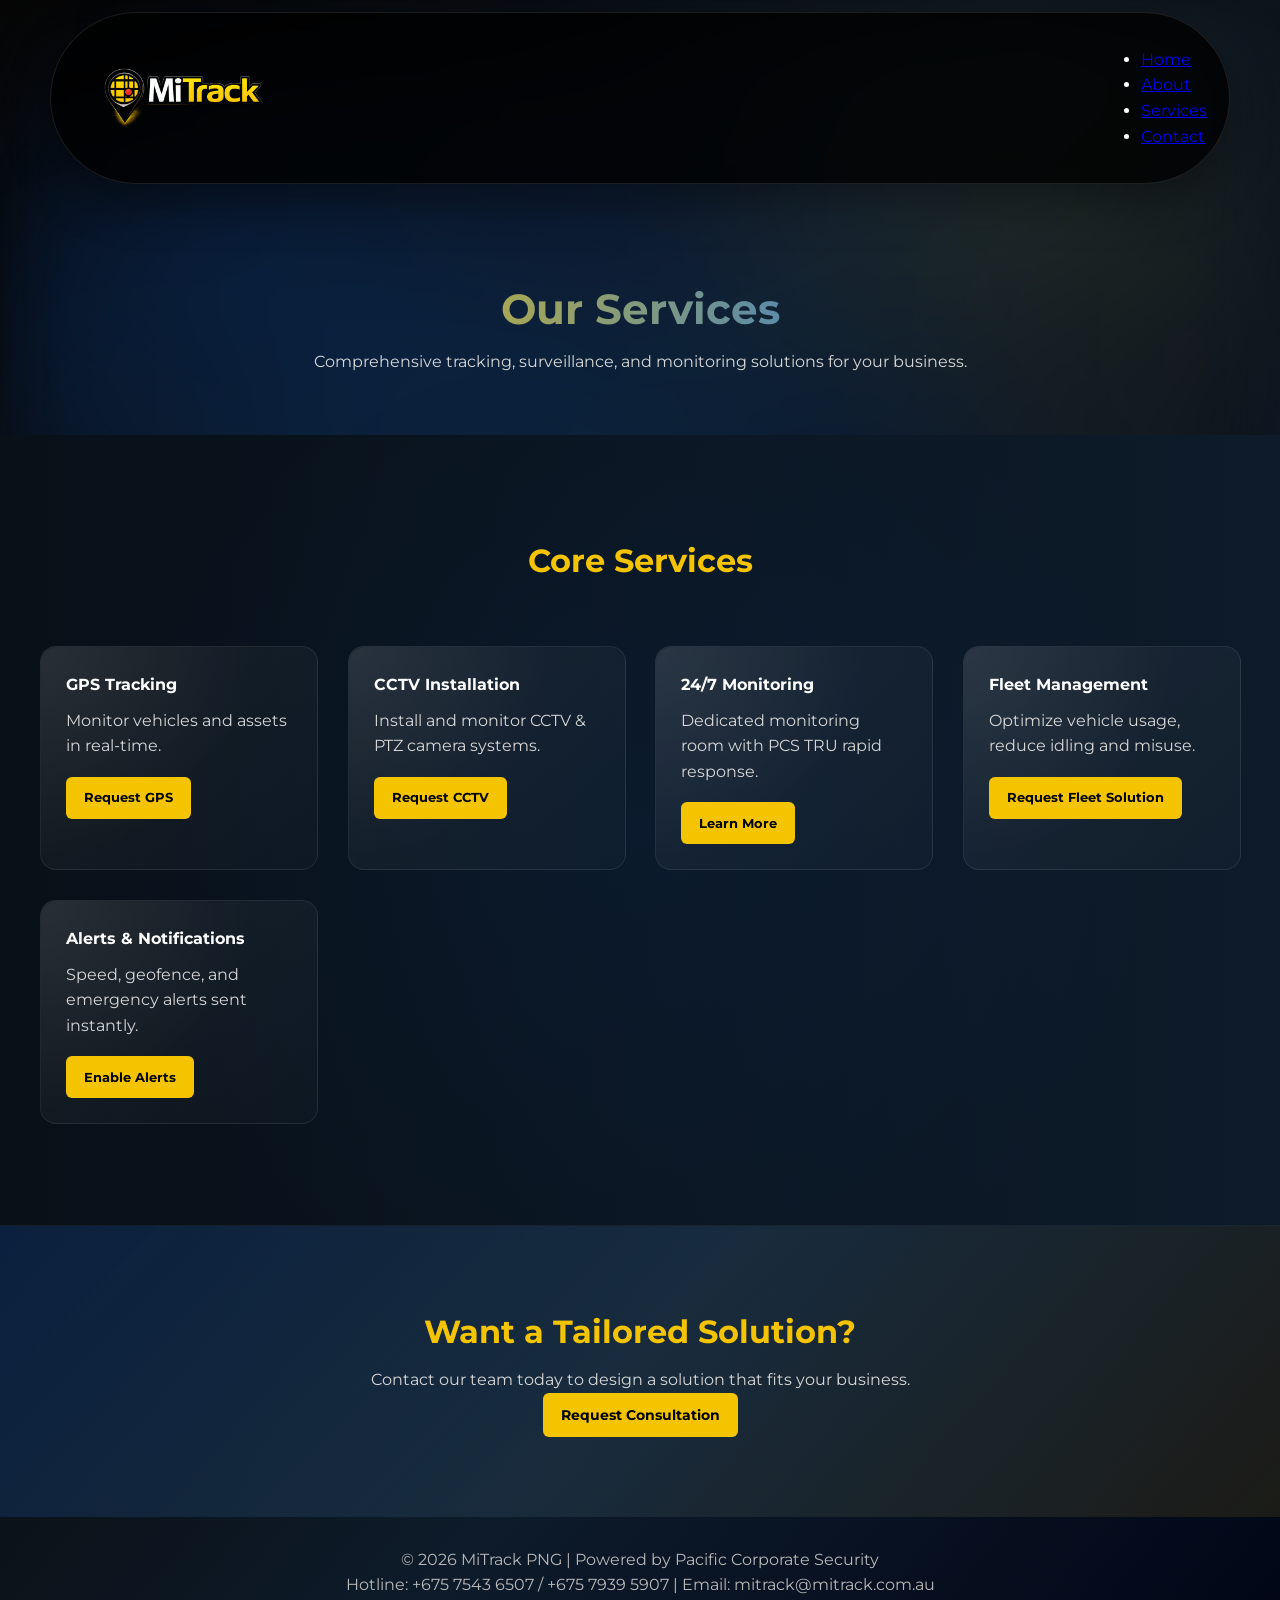
<file: service.html>
<!DOCTYPE html>
<html lang="en">
<head>
<meta charset="UTF-8">
<meta name="viewport" content="width=device-width, initial-scale=1.0">
<title>Services | MiTrack PNG</title>
<meta name="description" content="Explore MiTrack PNG services including GPS tracking, CCTV installation, fleet management, and 24/7 monitoring.">
<meta property="og:title" content="Services | MiTrack PNG">
<meta property="og:description" content="Comprehensive tracking, surveillance, and response services for businesses in Papua New Guinea.">
<meta property="og:type" content="website">
<meta property="og:url" content="https://mitrackpng.com/service.html">
<meta property="og:image" content="https://mitrackpng.com/assets/images/logo.png">
<link rel="canonical" href="https://mitrackpng.com/service.html">
<link href="https://fonts.googleapis.com/css2?family=Montserrat:wght@300;400;600;700&display=swap" rel="stylesheet">
<link rel="stylesheet" href="css/style.css?v=20260322">
</head>
<body>

<nav>
  <div class="nav-left">
    <a href="index.html" class="logo-link" aria-label="MiTrack PNG home"><img src="assets/images/logo.png" alt="MiTrack Logo" class="logo"></a>
    <button id="nav-toggle" aria-label="Toggle menu">☰</button>
  </div>
  <ul>
    <li><a href="index.html">Home</a></li>
    <li><a href="about.html">About</a></li>
    <li><a href="service.html">Services</a></li>
    <li><a href="contact.html">Contact</a></li>
  </ul>
</nav>

<section class="hero">
  <h1>Our Services</h1>
  <p>Comprehensive tracking, surveillance, and monitoring solutions for your business.</p>
</section>

<section class="section">
  <div class="section-title"><h2>Core Services</h2></div>
  <div class="grid">
    <div class="card">
      <h4>GPS Tracking</h4>
      <p>Monitor vehicles and assets in real-time.</p>
      <a href="contact.html" class="btn btn-small">Request GPS</a>
    </div>
    <div class="card">
      <h4>CCTV Installation</h4>
      <p>Install and monitor CCTV & PTZ camera systems.</p>
      <a href="contact.html" class="btn btn-small">Request CCTV</a>
    </div>
    <div class="card">
      <h4>24/7 Monitoring</h4>
      <p>Dedicated monitoring room with PCS TRU rapid response.</p>
      <a href="contact.html" class="btn btn-small">Learn More</a>
    </div>
    <div class="card">
      <h4>Fleet Management</h4>
      <p>Optimize vehicle usage, reduce idling and misuse.</p>
      <a href="contact.html" class="btn btn-small">Request Fleet Solution</a>
    </div>
    <div class="card">
      <h4>Alerts & Notifications</h4>
      <p>Speed, geofence, and emergency alerts sent instantly.</p>
      <a href="contact.html" class="btn btn-small">Enable Alerts</a>
    </div>
  </div>
</section>

<section class="cta">
  <h3>Want a Tailored Solution?</h3>
  <p>Contact our team today to design a solution that fits your business.</p>
  <a href="contact.html" class="btn btn-primary">Request Consultation</a>
</section>

<footer>
  <p>© 2026 MiTrack PNG | Powered by Pacific Corporate Security</p>
  <p>Hotline: +675 7543 6507 / +675 7939 5907 | Email: mitrack@mitrack.com.au</p>
</footer>

<script src="js/main.js?v=20260322"></script>
</body>
</html>
</file>
<file: css/style.css>
/* =========================
   VARIABLES (BRANDING)
========================= */
:root {
    --primary-gold: #f5c400;
    --pcs-blue: #0d6efd;
    --light-blue: #4da6ff;
}

/* =========================
   RESET
========================= */
* {
    margin: 0;
    padding: 0;
    box-sizing: border-box;
}

/* =========================
   BODY
========================= */
html {
    scroll-behavior: smooth;
    overflow-x: clip;
}

body {
    font-family: 'Montserrat', system-ui, -apple-system, BlinkMacSystemFont, 'Segoe UI', sans-serif;
    background: linear-gradient(130deg, #050505, #0a0a0a, #0d1b2a, #020617);
    color: #fff;
    font-size: 16px;
    line-height: 1.6;
    position: relative;
    overflow-x: hidden;
}

/* =========================
   FULL BLUR ABSTRACT BACKGROUND
========================= */
body::before {
    content: "";
    position: fixed;
    inset: 0;
    width: 100%;
    height: 100%;
    background: radial-gradient(ellipse 80% 60% at 20% 30%, rgba(13, 110, 253, 0.18) 0%, transparent 50%), radial-gradient(ellipse 70% 80% at 80% 20%, rgba(245, 196, 0, 0.08) 0%, transparent 45%), radial-gradient(ellipse 90% 100% at 50% 80%, rgba(13, 110, 253, 0.12) 0%, transparent 55%), radial-gradient(ellipse 60% 70% at 85% 75%, rgba(245, 196, 0, 0.06) 0%, transparent 50%), radial-gradient(circle at 15% 70%, rgba(13, 110, 253, 0.1) 0%, transparent 40%), linear-gradient(130deg, #050505 0%, #0a0a0a 25%, #0d1b2a 50%, #020617 100%);
    z-index: -2;
    filter: blur(40px);
    pointer-events: none;
}

body.home-page::before {
    inset: -28px;
    width: auto;
    height: auto;
    background: linear-gradient(130deg, rgba(5, 5, 5, 0.9) 0%, rgba(10, 10, 10, 0.82) 36%, rgba(13, 27, 42, 0.78) 68%, rgba(2, 6, 23, 0.92) 100%), radial-gradient(ellipse 80% 60% at 20% 30%, rgba(13, 110, 253, 0.2) 0%, transparent 50%), radial-gradient(ellipse 70% 80% at 80% 20%, rgba(245, 196, 0, 0.1) 0%, transparent 45%), url("../assets/images/background_img.jpg") center / cover no-repeat;
    opacity: 0.8;
    filter: blur(18px) saturate(1.08);
    transform: scale(1.03);
}

/* Additional layered depth effect */
body::after {
    content: "";
    position: fixed;
    inset: 0;
    width: 100%;
    height: 100%;
    background: radial-gradient(ellipse 100% 80% at 0% 50%, rgba(13, 110, 253, 0.06) 0%, transparent 40%), radial-gradient(ellipse 75% 90% at 100% 40%, rgba(245, 196, 0, 0.04) 0%, transparent 45%), radial-gradient(circle at 50% 0%, rgba(13, 110, 253, 0.08) 0%, transparent 50%);
    z-index: -1;
    filter: blur(60px);
    pointer-events: none;
}

img {
    max-width: 100%;
    height: auto;
    display: block;
}

:where(a, button, input, select, textarea, [tabindex]):focus-visible {
    outline: 3px solid var(--primary-gold);
    outline-offset: 3px;
}

.skip-link {
    position: absolute;
    top: 16px;
    left: 16px;
    z-index: 2000;
    transform: translateY(-160%);
    background: var(--primary-gold);
    color: #000;
    padding: 10px 16px;
    border-radius: 999px;
    font-weight: 700;
    text-decoration: none;
    box-shadow: 0 10px 24px rgba(0, 0, 0, 0.35);
    transition: transform 0.2s ease;
}

.skip-link:focus-visible {
    transform: translateY(0);
}


/* =========================
   NAVBAR
========================= */
.nav-center {
    width: 100%;
    padding: 15px 30px;
    background: #000;
}

.nav-top {
    display: flex;
    justify-content: space-between;
    align-items: center;
}

.logo {
    height: 150px;
}

.logo-link {
    display: inline-flex;
    align-items: center;
    margin-right: 10px;
}

.nav-links {
    display: flex;
    gap: 40px;
    list-style: none;
    justify-content: center;
}

.nav-links a {
    color: #ccc;
    text-decoration: none;
    font-size: 14px;
}

.nav-links a:hover,
.nav-links a.active {
    color: var(--primary-gold);
}

nav {
    position: sticky;
    top: 12px;
    z-index: 1000;
    width: min(calc(100% - 32px), 1180px);
    margin: 12px auto 0;
    background: rgba(0, 0, 0, 0.82);
    backdrop-filter: blur(10px);
    border: 1px solid rgba(255, 255, 255, 0.1);
    border-radius: 999px;
    box-shadow: 0 18px 45px rgba(0, 0, 0, 0.35);
    padding: 10px 22px;
    display: flex;
    align-items: center;
    justify-content: space-between;
    gap: 20px;
}

.nav-left {
    display: flex;
    justify-content: space-between;
    align-items: center;
    gap: 16px;
}

.logo-link {
    display: inline-flex;
    align-items: center;
}

#nav-toggle {
    display: none;
    border: 1px solid rgba(255,255,255,0.2);
    background: transparent;
    color: #fff;
    font-size: 24px;
    border-radius: 8px;
    width: 44px;
    height: 44px;
    cursor: pointer;
}

.menu-icon {
    width: 24px;
    height: 24px;
    pointer-events: none;
}


#primary-navigation {
    display: flex;
    justify-content: flex-end;
    list-style: none;
    gap: 26px;
    margin-top: 0;
    margin-left: auto;
    align-items: center;
}

#primary-navigation a {
    color: #d8d8d8;
    text-decoration: none;
    font-weight: 500;
    display: inline-flex;
    align-items: center;
    min-height: 44px;
    border-radius: 999px;
    padding: 0 12px;
    transition: color 0.3s ease, background 0.3s ease;
}

#primary-navigation a:hover,
#primary-navigation a:focus-visible,
#primary-navigation a.active {
    color: var(--primary-gold);
    background: rgba(255, 255, 255, 0.06);
}

/* =========================
   HERO
========================= */
.hero {
    text-align: center;
    padding: 100px 20px 60px;
    max-width: 900px;
    margin: auto;
}

.hero h1 {
    font-size: 42px;
    background: linear-gradient(90deg, var(--primary-gold), var(--pcs-blue));
    -webkit-background-clip: text;
    -webkit-text-fill-color: transparent;
}

.hero p {
    color: #d8d8d8;
    margin-top: 15px;
}

.hero > * + * {
    margin-top: 18px;
}

.hero-buttons {
    display: flex;
    gap: 14px;
    justify-content: center;
    flex-wrap: wrap;
}

.hero-contact {
    color: #d8d8d8;
    font-size: 15px;
}

.hero-contact a {
    color: var(--primary-gold);
    font-weight: 700;
    text-underline-offset: 4px;
}

.hero-proof {
    display: flex;
    justify-content: center;
    gap: 12px;
    flex-wrap: wrap;
    list-style: none;
    padding: 0;
}

.hero-proof li {
    border: 1px solid rgba(245, 196, 0, 0.24);
    background: rgba(0, 0, 0, 0.32);
    border-radius: 999px;
    color: #f2f2f2;
    font-size: 13px;
    font-weight: 600;
    padding: 8px 13px;
    backdrop-filter: blur(8px);
}

.hero.about-hero {
    position: relative;
    isolation: isolate;
    width: 100%;
    max-width: none;
    height: clamp(520px, 72vh, 760px);
    margin: 0;
    padding: clamp(36px, 8vw, 76px) 20px clamp(42px, 9vw, 96px);
    display: grid;
    align-items: stretch;
    justify-items: center;
    overflow: hidden;
}

.about-slideshow {
    position: absolute;
    inset: 0;
    z-index: -1;
    background: #020617;
}

.about-slide {
    position: absolute;
    inset: 0;
    width: 100%;
    height: 100%;
    opacity: 0;
    transform: scale(1.06);
    animation: aboutSlideShow 60s infinite;
}

.about-slide::before,
.about-slide::after {
    content: "";
    position: absolute;
    inset: 0;
    z-index: 1;
    pointer-events: none;
}

.about-slide::before {
    background: linear-gradient(180deg, rgba(0, 0, 0, 0.42), rgba(2, 6, 23, 0.78)), radial-gradient(ellipse at center, rgba(13, 110, 253, 0.1), rgba(0, 0, 0, 0.72));
}

.about-slide::after {
    background: linear-gradient(90deg, rgba(0, 0, 0, 0.58), transparent 24%, transparent 76%, rgba(0, 0, 0, 0.58));
}

.about-slide img {
    position: absolute;
    inset: 0;
    z-index: 0;
    width: 100%;
    height: 100%;
    object-fit: cover;
}

.about-slide figcaption {
    position: absolute;
    z-index: 2;
    left: 50%;
    bottom: clamp(34px, 7vw, 72px);
    transform: translateX(-50%);
    width: min(calc(100% - 40px), 760px);
    padding: 12px 20px;
    border: 1px solid rgba(245, 196, 0, 0.4);
    border-radius: 999px;
    background: rgba(2, 6, 23, 0.68);
    box-shadow: 0 12px 32px rgba(0, 0, 0, 0.35);
    color: var(--primary-gold);
    font-size: clamp(0.85rem, 2.7vw, 1.08rem);
    font-weight: 700;
    letter-spacing: 0.08em;
    line-height: 1.3;
    text-align: center;
    text-transform: uppercase;
    backdrop-filter: blur(6px);
}

.about-slide-1 {
    animation-delay: 0s;
}

.about-slide-2 {
    animation-delay: 5s;
}

.about-slide-3 {
    animation-delay: 10s;
}

.about-slide-4 {
    animation-delay: 15s;
}

.about-slide-5 {
    animation-delay: 20s;
}

.about-slide-6 {
    animation-delay: 25s;
}

.about-slide-7 {
    animation-delay: 30s;
}

.about-slide-8 {
    animation-delay: 35s;
}

.about-slide-9 {
    animation-delay: 40s;
}

.about-slide-10 {
    animation-delay: 45s;
}

.about-slide-11 {
    animation-delay: 50s;
}

.about-slide-12 {
    animation-delay: 55s;
}

.about-hero-content {
    position: relative;
    z-index: 2;
    width: min(100%, 900px);
    min-height: 100%;
    padding: clamp(42px, 10vw, 92px) clamp(7px, 5vw, 20px) clamp(86px, 15vw, 132px);
    display: flex;
    flex-direction: column;
    align-items: center;
    justify-content: center;
    gap: clamp(10px, 2vw, 19px);
    transform: translateY(clamp(28px, 6vh, 56px));
    text-shadow: 0 4px 22px rgba(0, 0, 0, 0.85);
}

.about-hero-content p {
    color: rgba(255, 255, 255, 0.9);
    font-weight: 400;
}

@keyframes aboutSlideShow {
    0% {
        opacity: 0;
        transform: scale(1.06);
    }

    2.1% {
        opacity: 1;
    }

    6.7% {
        opacity: 1;
        transform: scale(1);
    }

    8.33% {
        opacity: 0;
        transform: scale(1);
    }

    100% {
        opacity: 0;
        transform: scale(1.06);
    }
}

@media (prefers-reduced-motion: reduce) {
    .about-slide {
        animation: none;
    }

    .about-slide-1 {
        opacity: 1;
        transform: scale(1);
    }
}

/* =========================
   BUTTONS (UPGRADED)
========================= */
.btn {
    min-height: 44px;
    padding: 10px 18px;
    border-radius: 6px;
    font-size: 14px;
    font-weight: 700;
    text-decoration: none;
    transition: 0.3s;
    position: relative;
    overflow: hidden;
    display: inline-flex;
    align-items: center;
    justify-content: center;
    gap: 8px;
    border: none;
    cursor: pointer;
    font-family: inherit;
}

.btn::after {
    content: "";
    position: absolute;
    width: 0;
    height: 0;
    background: rgba(255,255,255,0.3);
    border-radius: 50%;
    top: 50%;
    left: 50%;
    transform: translate(-50%, -50%);
    transition: width 0.4s, height 0.4s;
}

.btn:hover::after {
    width: 200%;
    height: 200%;
}

.btn-primary {
    background: var(--primary-gold);
    color: #000;
}

.btn-outline {
    border: 1px solid var(--primary-gold);
    color: var(--primary-gold);
    background: transparent;
}

.btn-small {
    margin-top: 18px;
    min-height: 42px;
    color: #000;
    background: var(--primary-gold);
    font-size: 13px;
}

/* =========================
   SECTION (PREMIUM)
========================= */
.section {
    position: relative;
    width: 100%;
    padding: 100px 20px;
    background: linear-gradient(90deg, #081018, #0d1b2a);
    border-bottom: 1px solid rgba(255,255,255,0.05);
}

.section::before {
    content: "";
    position: absolute;
    inset: 0;
    background: radial-gradient(circle at center, rgba(13,110,253,0.05), transparent 70%);
    pointer-events: none;
}

.home-page .map-section {
    margin-top: -1px;
    isolation: isolate;
    overflow: visible;
}

.home-page .map-section::after {
    content: "";
    position: absolute;
    left: 0;
    right: 0;
    top: clamp(-110px, -11vw, -70px);
    height: clamp(110px, 13vw, 160px);
    background: linear-gradient(to top, #081018 0%, rgba(8, 16, 24, 0.96) 24%, rgba(9, 18, 28, 0.76) 48%, rgba(10, 19, 30, 0) 100%);
    pointer-events: none;
    z-index: 0;
}

/* INNER CONTAINER */
.container {
    max-width: 1200px;
    margin: 0 auto;
}

.section > * {
    position: relative;
    z-index: 1;
}

.section .section-title,
.section .grid,
.section .card,
.section .about-grid,
.section .map-container,
.section .map-info,
.section .contact-form-card,
.section .feedback-form-card,
.section .feedback-display-grid {
    max-width: 1200px;
    margin-left: auto;
    margin-right: auto;
}

/* =========================
   SECTION TITLE
========================= */
.section-title {
    text-align: center;
    margin-bottom: 60px;
}

.section-title h2 {
    color: var(--primary-gold);
    font-size: 32px;
    font-weight: 700;
}

.section-title p {
    color: #aaa;
}

/* =========================
   GRID
========================= */
.grid {
    display: grid;
    grid-template-columns: repeat(auto-fit, minmax(300px, 1fr));
    gap: 30px;
}

.product-slider-hint {
    max-width: 980px;
    margin: -30px auto 24px;
    color: rgba(255, 255, 255, 0.84);
    font-size: 14px;
    line-height: 1.65;
    text-align: center;
}

.product-carousel {
    position: relative;
    max-width: none;
    margin-left: -20px;
    margin-right: -20px;
    overflow-x: auto;
    overflow-y: hidden;
    overscroll-behavior-inline: contain;
    scrollbar-width: thin;
}

.product-carousel.has-infinite {
    overflow: hidden;
    cursor: ew-resize;
}

.product-carousel.is-touch-scroll {
    scroll-snap-type: x mandatory;
    cursor: grab;
}

.product-carousel.is-touch-scroll:active {
    cursor: grabbing;
}

.product-carousel.has-infinite::before,
.product-carousel.has-infinite::after {
    content: "";
    position: absolute;
    top: 0;
    bottom: 0;
    z-index: 2;
    width: min(120px, 16vw);
    pointer-events: none;
    transition: opacity 0.25s ease, width 0.25s ease;
}

.product-carousel.has-infinite[data-carousel-intent="backward"]::before,
.product-carousel.has-infinite[data-carousel-intent="forward"]::after {
    width: min(170px, 22vw);
}

.product-carousel.has-infinite::before {
    left: 0;
    background: linear-gradient(90deg, var(--deep-black), rgba(8, 8, 8, 0));
}

.product-carousel.has-infinite::after {
    right: 0;
    background: linear-gradient(270deg, var(--deep-black), rgba(8, 8, 8, 0));
}

.carousel-edge-indicator {
    position: absolute;
    top: 50%;
    z-index: 3;
    display: none;
    width: 42px;
    height: 64px;
    place-items: center;
    border: 1px solid rgba(245, 196, 0, 0.24);
    border-radius: 999px;
    color: rgba(245, 196, 0, 0.72);
    background: linear-gradient(135deg, rgba(8, 8, 8, 0.62), rgba(255, 255, 255, 0.06));
    box-shadow: 0 14px 40px rgba(0, 0, 0, 0.28), inset 0 1px 0 rgba(255, 255, 255, 0.1);
    backdrop-filter: blur(14px);
    opacity: 0.5;
    pointer-events: none;
    transform: translateY(-50%) scale(0.96);
    transition: opacity 0.25s ease, border-color 0.25s ease, box-shadow 0.25s ease, color 0.25s ease, transform 0.25s ease;
}

.carousel-edge-indicator svg {
    width: 26px;
    height: 26px;
}

.carousel-edge-indicator-left {
    left: clamp(16px, 3vw, 42px);
}

.carousel-edge-indicator-right {
    right: clamp(16px, 3vw, 42px);
}

.product-carousel.has-infinite .carousel-edge-indicator {
    display: grid;
}

.product-carousel.has-infinite[data-carousel-edge="left"] .carousel-edge-indicator-left,
.product-carousel.has-infinite[data-carousel-edge="right"] .carousel-edge-indicator-right {
    border-color: rgba(245, 196, 0, 0.72);
    color: var(--primary-gold);
    box-shadow: 0 16px 46px rgba(0, 0, 0, 0.42), 0 0 24px rgba(245, 196, 0, 0.18);
    opacity: 0.96;
    transform: translateY(-50%) scale(1);
}

.product-carousel.has-infinite[data-carousel-intent="paused"] .carousel-edge-indicator {
    opacity: 0.44;
}

.product-grid {
    --product-carousel-distance: 0px;
    --product-carousel-duration: 30s;
    --product-carousel-direction: normal;
    display: flex;
    gap: clamp(16px, 2.4vw, 30px);
    align-items: stretch;
    width: max-content;
    min-width: 100%;
    overflow-x: auto;
    overflow-y: hidden;
    padding: 6px max(20px, calc((100vw - 1200px) / 2)) 22px;
    max-width: none;
    scroll-snap-type: x mandatory;
    scroll-padding-inline: max(20px, calc((100vw - 1200px) / 2));
    -webkit-overflow-scrolling: touch;
    scrollbar-color: var(--primary-gold) rgba(255, 255, 255, 0.12);
    scrollbar-width: thin;
    will-change: transform;
}

.product-grid.is-infinite {
    overflow: visible;
    animation: product-carousel-scroll var(--product-carousel-duration) linear infinite;
    animation-direction: var(--product-carousel-direction);
}

.product-grid.is-infinite.is-cursor-driven {
    animation: none;
}

.product-carousel:focus-within .product-grid.is-infinite,
.product-grid.is-infinite.is-paused {
    animation-play-state: paused;
}

.product-grid::-webkit-scrollbar {
    height: 10px;
}

.product-grid::-webkit-scrollbar-track {
    background: rgba(255, 255, 255, 0.08);
    border-radius: 999px;
}

.product-grid::-webkit-scrollbar-thumb {
    background: var(--primary-gold);
    border-radius: 999px;
}

.product-card {
    --product-card-width: clamp(300px, 27vw, 340px);
    flex: 0 0 var(--product-card-width);
    width: var(--product-card-width);
    min-width: 0;
    min-height: clamp(520px, 42vw, 560px);
    height: auto;
    box-sizing: border-box;
    scroll-snap-align: start;
}

.product-card.card {
    display: flex;
    flex-direction: column;
    justify-content: flex-start;
    gap: 0;
}

.product-card p {
    min-height: 3.2em;
    margin-bottom: 12px;
    color: rgba(255, 255, 255, 0.86);
}

.product-card .product-functions {
    margin-top: 2px;
}

.product-card .features {
    flex: 1 1 auto;
    align-content: start;
    gap: 10px;
    margin: 14px 0 20px;
}

.product-card .features li {
    align-items: flex-start;
    min-height: 2.5em;
}

.product-card .btn {
    align-self: flex-start;
    flex: 0 0 auto;
    width: 100%;
    margin-top: auto;
    text-align: center;
}

.product-card.card:hover,
.product-card.card:focus-within {
    border-color: rgba(245, 196, 0, 0.42);
    box-shadow: 0 18px 48px rgba(0, 0, 0, 0.34), 0 0 0 1px rgba(245, 196, 0, 0.08);
    transform: translate3d(0, -6px, 0);
}

/* =========================
   GLASS CARDS (FINAL)
========================= */
.card {
    position: relative;
    padding: 25px;
    border-radius: 16px;
    background: linear-gradient(135deg, rgba(255,255,255,0.06), rgba(255,255,255,0.02));
    border: 1px solid rgba(255,255,255,0.08);
    backdrop-filter: blur(12px);
    overflow: hidden;
    transition: all 0.35s ease;
}

.card::before {
    content: "";
    position: absolute;
    inset: 0;
    border-radius: 16px;
    background: radial-gradient(circle at top left, rgba(255,255,255,0.08), transparent 60%);
    pointer-events: none;
}

.card::after {
    content: "";
    position: absolute;
    top: 0;
    left: -120%;
    width: 60%;
    height: 100%;
    background: linear-gradient(120deg, transparent, rgba(255,255,255,0.15), transparent);
    transform: skewX(-20deg);
    transition: 0.8s;
}

.card:hover {
    transform: translateY(-8px) scale(1.02);
    border-color: var(--primary-gold);
    box-shadow: 0 10px 30px rgba(0,0,0,0.5), 0 0 20px rgba(245,196,0,0.15);
}

.card:hover::after {
    left: 120%;
}

.card p {
    color: #d6d6d6;
}

.card h4,
.card h3,
.card h2 {
    margin-bottom: 10px;
}

.card a:not(.btn) {
    color: var(--light-blue);
    font-size: 13px;
}

/* =========================
   FEEDBACK STYLES
========================= */
.feedback-form-card {
    max-width: 900px;
    margin: 0 auto;
}

.star-rating-container {
    display: flex;
    align-items: center;
    gap: 16px;
    margin-top: 12px;
}

.star-rating {
    display: flex;
    gap: 8px;
    font-size: 32px;
}

.star {
    cursor: pointer;
    color: rgba(245, 196, 0, 0.3);
    transition: all 0.2s ease;
    user-select: none;
}

.star:hover,
.star.active {
    color: var(--primary-gold);
    text-shadow: 0 0 8px rgba(245, 196, 0, 0.6);
    transform: scale(1.15);
}

.rating-text {
    color: #aaa;
    font-size: 13px;
    min-width: 80px;
}

.rating-text.rated {
    color: var(--primary-gold);
}

/* Feedback Display Grid */
.feedback-display-grid {
    display: grid;
    grid-template-columns: repeat(auto-fit, minmax(320px, 1fr));
    gap: 24px;
}

.feedback-card {
    position: relative;
    padding: 24px;
    border-radius: 14px;
    background: linear-gradient(135deg, rgba(13, 110, 253, 0.08), rgba(245, 196, 0, 0.04));
    border: 1px solid rgba(245, 196, 0, 0.15);
    backdrop-filter: blur(10px);
    transition: all 0.3s ease;
}

.feedback-card:hover {
    transform: translateY(-6px);
    border-color: var(--primary-gold);
    box-shadow: 0 8px 24px rgba(245, 196, 0, 0.1);
}

.feedback-header {
    display: flex;
    justify-content: space-between;
    align-items: flex-start;
    margin-bottom: 16px;
}

.feedback-header h4 {
    color: var(--primary-gold);
    font-size: 18px;
}

.feedback-rating {
    display: flex;
    flex-direction: column;
    align-items: flex-end;
    gap: 4px;
}

.rating-stars {
    color: var(--primary-gold);
    font-size: 18px;
    letter-spacing: 2px;
}

.rating-value {
    color: #aaa;
    font-size: 12px;
}

.feedback-text {
    color: #d6d6d6;
    margin-bottom: 16px;
    line-height: 1.6;
    font-size: 14px;
}

.feedback-footer {
    display: flex;
    justify-content: space-between;
    align-items: center;
    padding-top: 16px;
    border-top: 1px solid rgba(255, 255, 255, 0.1);
    font-size: 13px;
}

.feedback-author {
    color: var(--light-blue);
    font-weight: 600;
}

.feedback-date {
    color: #777;
}

/* Stat Cards */
.stat-card {
    position: relative;
    padding: 30px 25px;
    border-radius: 16px;
    background: linear-gradient(135deg, rgba(245, 196, 0, 0.08), rgba(13, 110, 253, 0.08));
    border: 1px solid rgba(245, 196, 0, 0.2);
    backdrop-filter: blur(12px);
    text-align: center;
    transition: all 0.3s ease;
}

.stat-card:hover {
    transform: translateY(-8px);
    border-color: var(--primary-gold);
    box-shadow: 0 10px 30px rgba(245, 196, 0, 0.1);
}

.stat-number {
    font-size: 48px;
    font-weight: 700;
    background: linear-gradient(90deg, var(--primary-gold), var(--pcs-blue));
    -webkit-background-clip: text;
    -webkit-text-fill-color: transparent;
    margin-bottom: 8px;
}

.stat-label {
    color: var(--primary-gold);
    font-size: 18px;
    font-weight: 600;
    margin-bottom: 12px;
}

.stat-card p {
    color: #aaa;
    font-size: 14px;
    line-height: 1.5;
}

/* Form Styling */
.features {
    list-style: none;
    margin: 14px 0 18px;
    padding: 0;
    display: grid;
    gap: 10px;
}

.features li {
    display: flex;
    align-items: center;
    gap: 10px;
    color: rgba(255, 255, 255, 0.84);
    line-height: 1.55;
}

.product-card h4 {
    display: flex;
    align-items: center;
    gap: 12px;
    min-height: 3.15em;
    line-height: 1.25;
}

.product-title-icon {
    width: 28px;
    height: 28px;
    border-radius: 8px;
    border: 1px solid rgba(255, 255, 255, 0.2);
    background: linear-gradient(145deg, rgba(255, 255, 255, 0.12), rgba(255, 255, 255, 0.03));
    display: inline-flex;
    align-items: center;
    justify-content: center;
    box-shadow: inset 0 1px 0 rgba(255, 255, 255, 0.14), 0 4px 10px rgba(0, 0, 0, 0.35);
    flex: 0 0 28px;
}

.product-title-icon svg,
.feature-icon svg {
    width: 100%;
    height: 100%;
}

.feature-icon {
    width: 18px;
    height: 18px;
    color: var(--primary-gold);
    display: inline-flex;
    align-items: center;
    justify-content: center;
    flex: 0 0 18px;
}

/* =========================
   MAP CLEANUP (KEPT)
========================= */
.map-container {
    max-width: 750px;
    margin: 30px auto;
    position: relative;
    background: rgba(255,255,255,0.03);
    padding: 15px;
    border-radius: 12px;
}

.map-container img {
    width: 100%;
    border-radius: 8px;
}

.map-info {
    margin-top: 16px;
    display: flex;
    justify-content: center;
    gap: 10px;
    flex-wrap: wrap;
}

.map-info span {
    background: rgba(255, 255, 255, 0.08);
    border: 1px solid rgba(255, 255, 255, 0.12);
    border-radius: 999px;
    padding: 6px 12px;
    font-size: 13px;
}

.about-grid {
    display: grid;
    grid-template-columns: minmax(0, 1.1fr) minmax(0, 1fr);
    gap: 28px;
    align-items: start;
}

.about-visual {
    display: grid;
    gap: 16px;
}

.motto {
    padding: 20px;
}

.motto-container {
    max-width: 1200px;
    margin: 0 auto;
}

.motto-text {
    text-align: center;
    font-size: 24px;
    font-weight: 600;
    color: var(--primary-gold);
}

.testimonials .stars {
    font-size: 22px;
    letter-spacing: 2px;
    line-height: 1;
    color: var(--primary-gold);
    margin-bottom: 12px;
}

.map-point {
    position: absolute;
    width: 14px;
    height: 14px;
    background: var(--primary-gold);
    border-radius: 50%;
    box-shadow: 0 0 10px var(--primary-gold), 0 0 20px var(--primary-gold);
    animation: pulse 2s infinite;
}

.point1 { top: 30%; left: 40%; }
.point2 { top: 55%; left: 65%; }
.point3 { top: 70%; left: 35%; }

.live-light {
    position: absolute;
    width: 10px;
    height: 10px;
    border-radius: 50%;
    background: #4dff95;
    box-shadow: 0 0 6px #4dff95, 0 0 14px rgba(77,255,149,0.9);
    animation: blink 1.1s infinite steps(1, end);
}

.light1 { top: 36%; left: 47%; animation-delay: 0s; }
.light2 { top: 48%; left: 58%; animation-delay: 0.2s; }
.light3 { top: 62%; left: 46%; animation-delay: 0.4s; }
.light4 { top: 40%; left: 67%; animation-delay: 0.6s; }

/* =========================
   CTA
========================= */
.cta {
    text-align: center;
    padding: 80px 20px;
    background: linear-gradient(135deg, rgba(13,110,253,0.2), rgba(245,196,0,0.1));
}

.cta h3 {
    color: var(--primary-gold);
    font-size: clamp(1.6rem, 3vw, 2rem);
    margin-bottom: 10px;
}

.cta p {
    max-width: 58ch;
    margin: 0 auto;
    color: #d8d8d8;
}

.cta-actions {
    display: flex;
    justify-content: center;
    gap: 14px;
    flex-wrap: wrap;
    margin-top: 24px;
}

/* =========================
   FOOTER
========================= */
footer {
    text-align: center;
    padding: 30px;
    color: #b8b8b8;
}

footer a {
    color: var(--light-blue);
    font-weight: 600;
}

.contact-actions {
    margin-top: 14px;
    display: flex;
    gap: 10px;
    flex-wrap: wrap;
}

.contact-person-card {
    display: flex;
    flex-direction: column;
    align-items: flex-start;
}

.contact-profile-photo {
    width: clamp(86px, 18vw, 112px);
    height: clamp(86px, 18vw, 112px);
    margin-bottom: 18px;
    border-radius: 50%;
    object-fit: cover;
    object-position: center;
    border: 3px solid rgba(245, 196, 0, 0.78);
    box-shadow: 0 12px 28px rgba(0, 0, 0, 0.35), 0 0 0 7px rgba(77, 166, 255, 0.08);
    background: linear-gradient(135deg, rgba(245, 196, 0, 0.18), rgba(77, 166, 255, 0.12));
}

.icon-btn {
    display: inline-flex;
    align-items: center;
    gap: 6px;
    border-radius: 999px;
    padding: 8px 12px;
    font-size: 13px;
    font-weight: 600;
    text-decoration: none;
    border: 1px solid transparent;
}

.icon-btn svg {
    flex: 0 0 16px;
}


.icon-btn-whatsapp {
    background: rgba(37, 211, 102, 0.2);
    border-color: rgba(37, 211, 102, 0.45);
    color: #9ff7c3;
}

.icon-btn-email {
    background: rgba(77, 166, 255, 0.16);
    border-color: rgba(77, 166, 255, 0.45);
    color: #b8ddff;
}

.icon-btn:hover,
.icon-btn:focus-visible {
    transform: translateY(-1px);
    filter: brightness(1.08);
}

.contact-form-card {
    max-width: 900px;
    margin: 0 auto;
}

.form-grid {
    display: grid;
    grid-template-columns: repeat(2, minmax(0, 1fr));
    gap: 18px;
}

.form-group-full {
    grid-column: 1 / -1;
}

.form-group label {
    display: inline-block;
    margin-bottom: 8px;
    font-weight: 500;
}

.form-group input,
.form-group select,
.form-group textarea {
    width: 100%;
    border: 1px solid rgba(255,255,255,0.15);
    background: rgba(255,255,255,0.04);
    color: #fff;
    border-radius: 10px;
    padding: 12px;
    font-family: inherit;
    transition: all 0.3s ease;
}

.form-group input:focus,
.form-group select:focus,
.form-group textarea:focus {
    outline: none;
    border-color: var(--primary-gold);
    background: rgba(255,255,255,0.08);
    box-shadow: 0 0 12px rgba(245, 196, 0, 0.2);
}

.form-group select option {
    color: #000;
}

.form-group input[type="checkbox"] {
    width: auto;
    margin-right: 8px;
    cursor: pointer;
}

.form-actions {
    display: flex;
    align-items: center;
    justify-content: space-between;
    gap: 16px;
    margin-top: 18px;
    flex-wrap: wrap;
}

.form-note {
    color: #aaa;
    font-size: 14px;
}

.form-status {
    margin-top: 12px;
    font-size: 14px;
}

.form-status-success { color: #64f0a8; }
.form-status-error { color: #ff8b8b; }
.form-status-pending { color: #8ac5ff; }

.form-honeypot {
    position: absolute;
    left: -9999px;
}

@media (max-width: 900px) {
    .hero {
        padding-top: 70px;
    }

    .hero h1 {
        font-size: 34px;
    }

    .section {
        padding: 70px 18px;
    }
}

@media (max-width: 720px) {
    .logo {
        height: 110px;
    }

    .nav-left {
        width: 100%;
        gap: 8px;
    }

    .logo-link {
        margin-right: 0;
    }

    #nav-toggle {
        display: inline-flex;
        align-items: center;
        justify-content: center;
        margin-left: auto;
        width: 42px;
        height: 42px;
    }

    nav {
        flex-wrap: wrap;
        width: min(calc(100% - 20px), 1180px);
        border-radius: 28px;
        padding: 8px 12px;
    }

    #primary-navigation {
        display: none;
        flex-direction: column;
        align-items: center;
        gap: 10px;
        padding: 10px 0 12px;
        width: 100%;
        margin-left: 0;
        border-top: 1px solid rgba(255, 255, 255, 0.1);
        max-height: calc(100dvh - 92px);
        overflow-y: auto;
    }

    nav.open #primary-navigation {
        display: flex;
    }

    #primary-navigation li {
        width: 100%;
    }

    #primary-navigation a {
        width: 100%;
        justify-content: center;
        padding: 10px 12px;
        border-radius: 999px;
        min-height: 40px;
    }

    .form-grid {
        grid-template-columns: 1fr;
    }

    .form-actions .btn {
        width: 100%;
        text-align: center;
    }

    .about-grid {
        grid-template-columns: 1fr;
    }

    .testimonials .stars {
        font-size: 24px;
    }

    .star-rating {
        font-size: 28px;
        gap: 6px;
    }

    .feedback-header {
        flex-direction: column;
        gap: 12px;
    }

    .feedback-rating {
        align-items: flex-start;
    }

    .stat-number {
        font-size: 36px;
    }
}

@media (min-width: 721px) and (max-width: 1024px) {
    nav {
        padding: 10px 16px;
        gap: 12px;
    }

    .logo {
        height: 80px;
    }

    #primary-navigation {
        gap: 16px;
    }

    #primary-navigation a {
        font-size: 15px;
    }
}



/* =========================
   RESPONSIVE ENHANCEMENTS
========================= */
.hero {
    width: min(100%, 900px);
    padding: clamp(72px, 12vw, 100px) 20px clamp(48px, 8vw, 60px);
}

.hero h1 {
    font-size: clamp(1.95rem, 5.5vw, 2.625rem);
    line-height: 1.2;
}

.hero p {
    max-width: 68ch;
    margin-left: auto;
    margin-right: auto;
}

.section-title h2 {
    font-size: clamp(1.65rem, 4.2vw, 2rem);
}

.grid,
.feedback-display-grid {
    grid-template-columns: repeat(auto-fit, minmax(min(100%, 260px), 1fr));
}

.card,
.feedback-card,
.stat-card,
.testimonial-card {
    height: 100%;
}

.map-container {
    max-width: 100%;
}

.map-info {
    display: flex;
    gap: 10px;
    flex-wrap: wrap;
}

.map-info span {
    flex: 1 1 180px;
    min-width: 0;
}

@media (max-width: 1024px) {
    .product-carousel {
        max-width: calc(100vw - 40px);
        margin-left: auto;
        margin-right: auto;
    }

    .product-grid {
        width: 100%;
        padding-inline: 0;
        scroll-padding-inline: 0;
    }

    .product-card {
        --product-card-width: min(44vw, 340px);
        min-height: 540px;
    }

    .section {
        padding: 82px 20px;
    }

    .section-title {
        margin-bottom: 42px;
    }

    .grid,
    .feedback-display-grid {
        gap: 20px;
    }
}


@media (max-width: 720px) {
    .product-slider-hint {
        margin-top: -22px;
    }

    .product-card {
        --product-card-width: min(82vw, 330px);
        min-height: 520px;
    }
}

@media (max-width: 720px) {
    .hero-buttons,
    .cta-actions {
        flex-direction: column;
        align-items: stretch;
    }

    .hero-buttons .btn,
    .cta-actions .btn {
        width: 100%;
        text-align: center;
    }

    .hero-proof {
        align-items: stretch;
        flex-direction: column;
    }

    .card,
    .feedback-card,
    .stat-card,
    .testimonial-card {
        padding: 20px;
    }

    .map-info span {
        flex-basis: 100%;
    }

    .feedback-footer {
        gap: 10px;
    }
}

@media (max-width: 480px) {
    nav {
        padding-inline: 8px;
    }

    .logo {
        height: 90px;
    }

    .nav-left {
        gap: 6px;
    }

    #primary-navigation {
        gap: 8px;
        padding-top: 8px;
    }

    #primary-navigation a {
        font-size: 14px;
        padding: 9px 12px;
    }

    .section {
        padding: 58px 14px;
    }

    .product-carousel {
        max-width: calc(100vw - 28px);
        margin-left: auto;
        margin-right: auto;
    }

    .product-grid {
        padding-inline: 14px;
        scroll-padding-inline: 14px;
    }

    .product-card {
        --product-card-width: min(86vw, 300px);
        min-height: 520px;
    }

    .product-card p {
        min-height: 0;
    }

    .product-card .features li {
        min-height: 0;
    }

    .star-rating {
        font-size: 24px;
        gap: 4px;
    }

    .rating-text {
        font-size: 12px;
    }
}

/* =========================
   ANIMATIONS
========================= */
.fade-in {
    opacity: 0;
    transform: translate3d(0, 42px, 0);
    transition: opacity 0.7s ease, transform 0.7s ease;
    will-change: opacity, transform;
}

.fade-in.show {
    opacity: 1;
    transform: translateY(0);
}

@keyframes product-carousel-scroll {
    from {
        transform: translate3d(0, 0, 0);
    }

    to {
        transform: translate3d(calc(-1 * var(--product-carousel-distance)), 0, 0);
    }
}

@keyframes blink {
    0%, 49% { opacity: 1; }
    50%, 100% { opacity: 0.15; }
}

@keyframes pulse {
    0% { transform: scale(1); opacity: 0.9; }
    70% { transform: scale(1.35); opacity: 0.3; }
    100% { transform: scale(1); opacity: 0.9; }
}

@media (prefers-reduced-motion: reduce) {
    html {
        scroll-behavior: auto;
    }

    *,
    *::before,
    *::after {
        animation-duration: 0.001ms !important;
        animation-iteration-count: 1 !important;
        transition-duration: 0.001ms !important;
        scroll-behavior: auto !important;
    }

    .fade-in {
        opacity: 1;
        transform: none;
    }

    .product-carousel.has-infinite .carousel-edge-indicator {
        display: none;
    }

    .product-grid.is-infinite {
        animation: none;
        overflow-x: auto;
        transform: none !important;
    }

    .product-card.card:hover,
    .product-card.card:focus-within {
        transform: none;
    }
}
</file>
